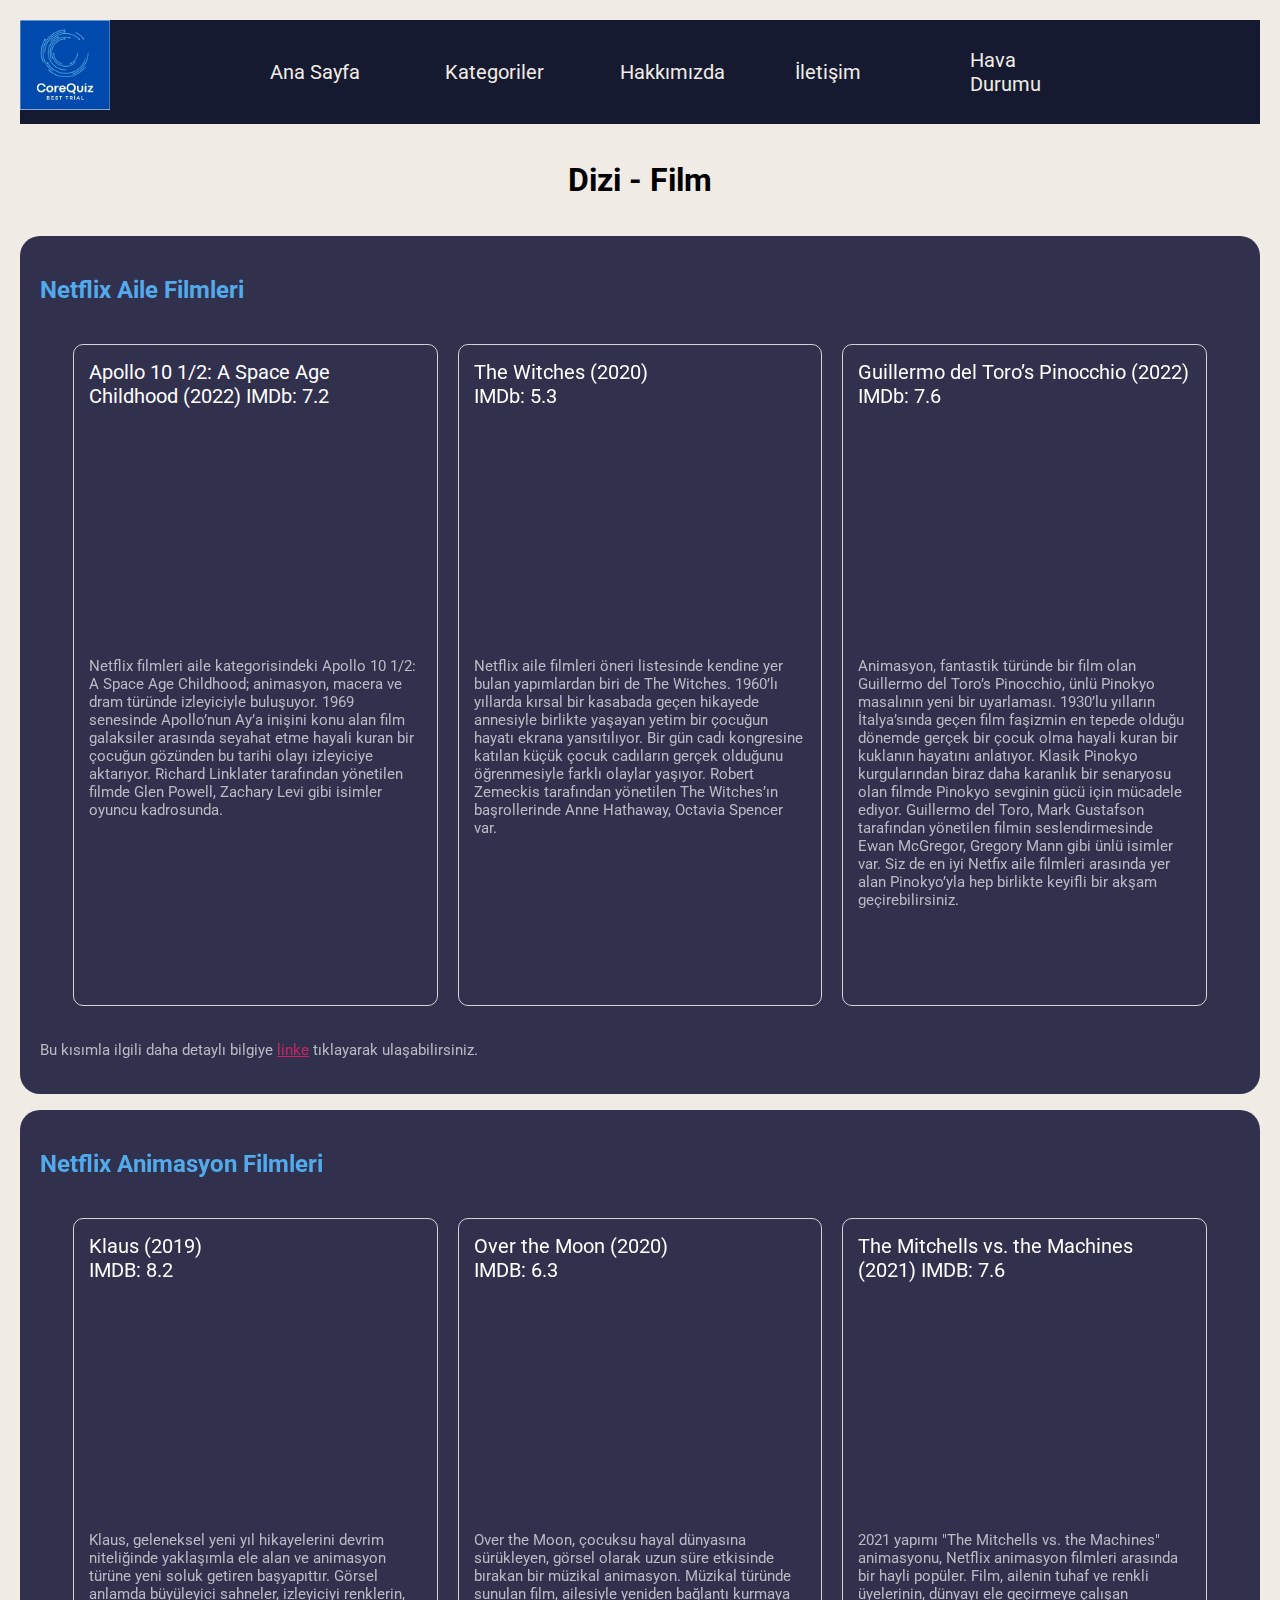
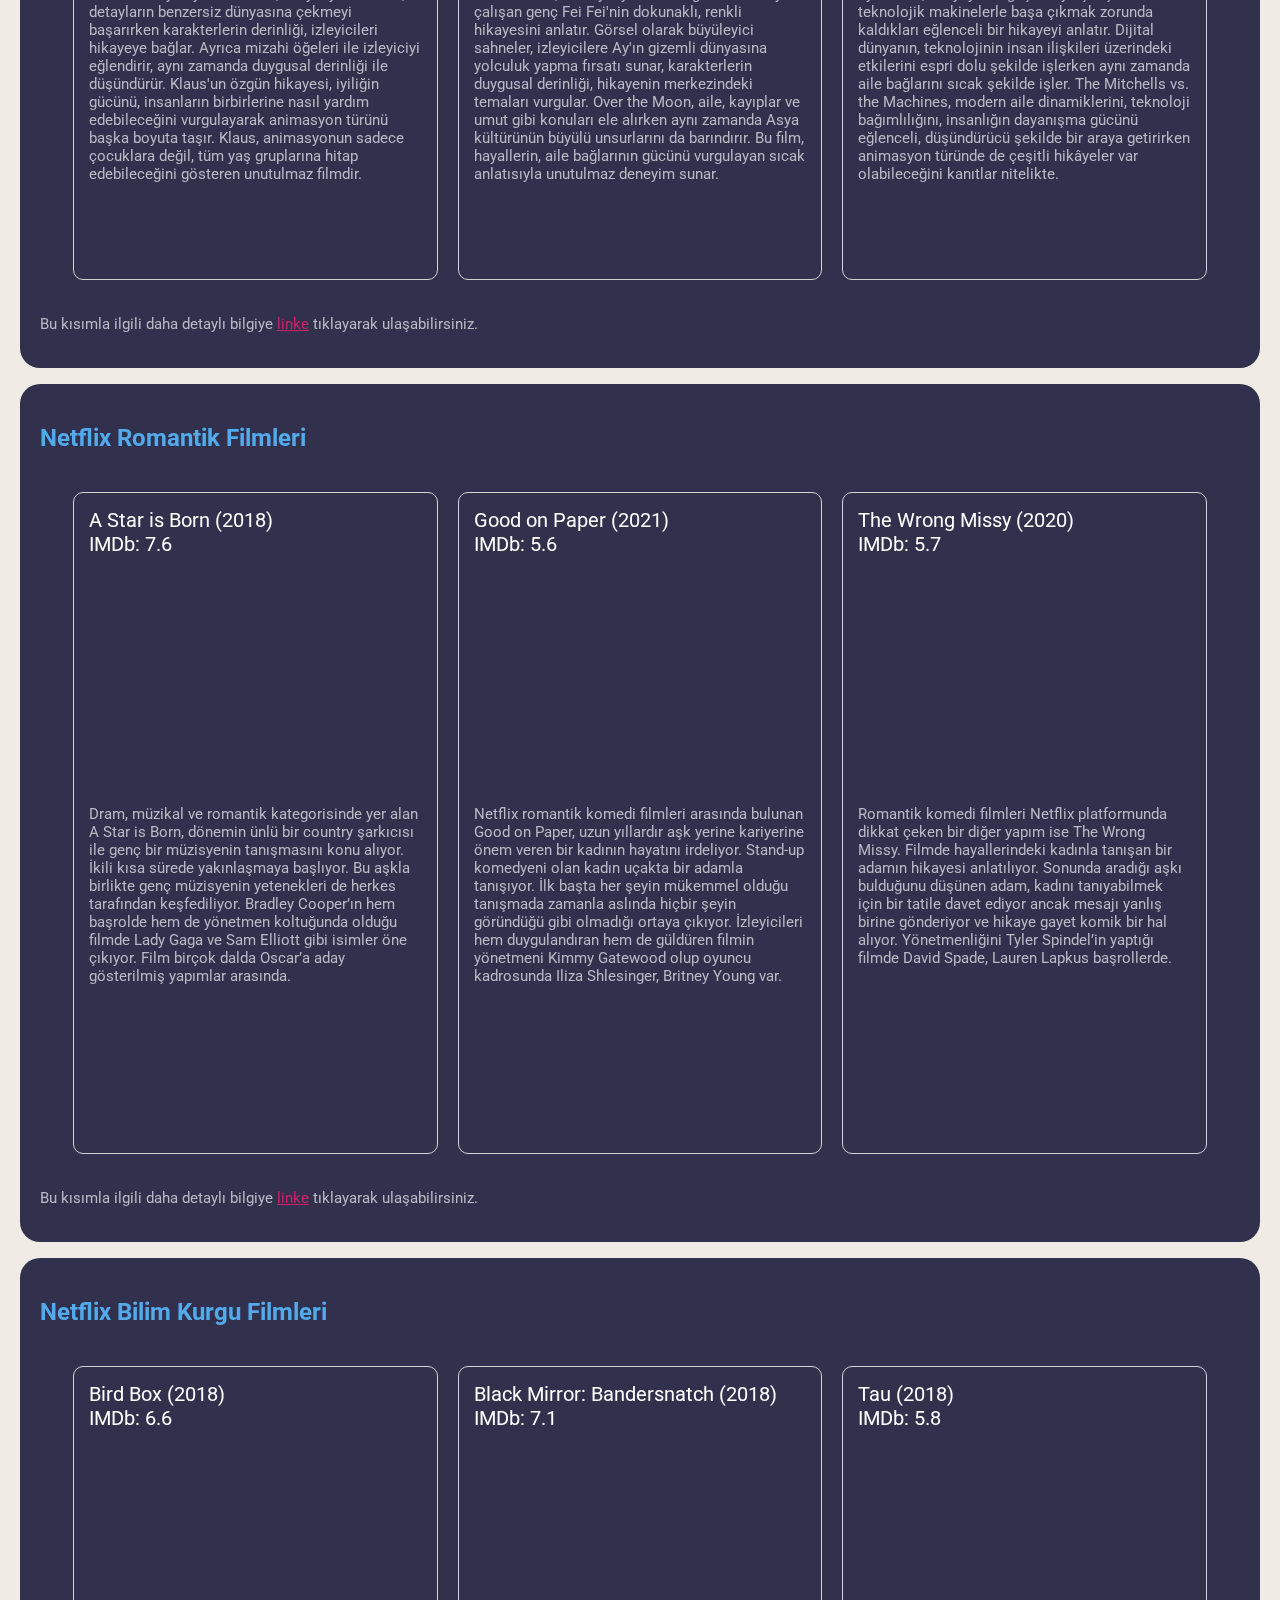
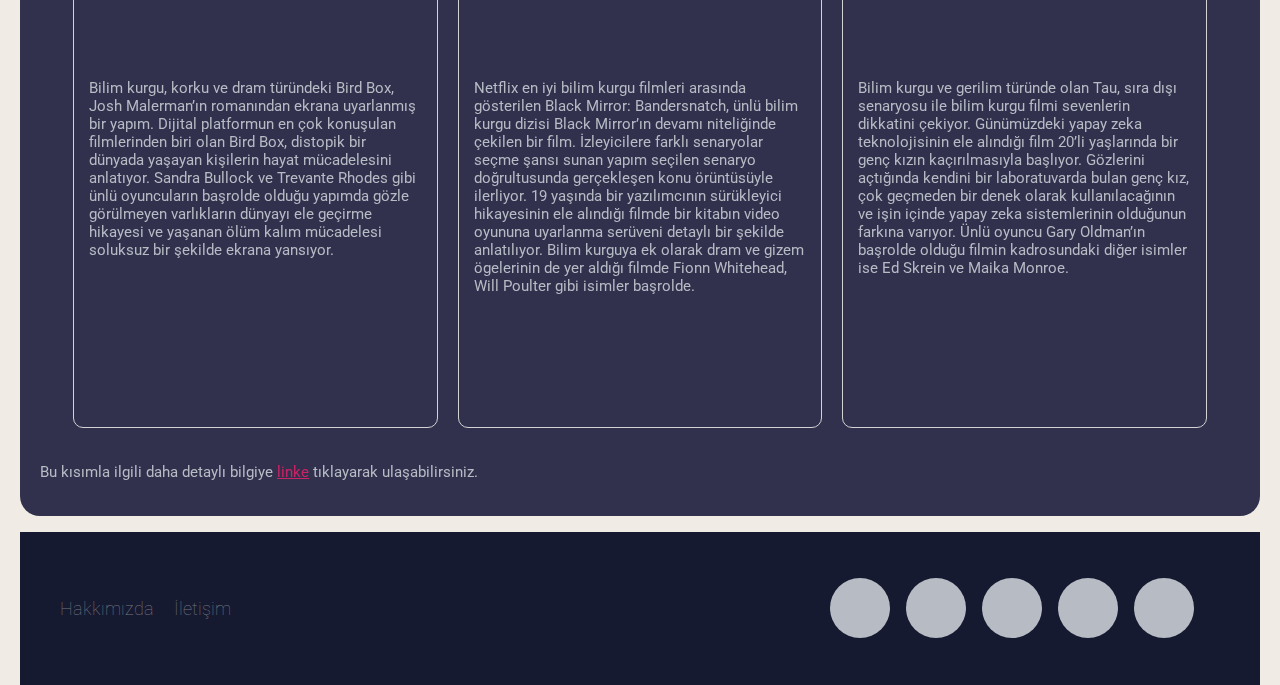
<file: diziFilm.html>
<!DOCTYPE html>
<html lang="en">
  <head>
    <meta charset="UTF-8" />
    <meta http-equiv="X-UA-Compatible" content="IE=edge" />
    <meta name="viewport" content="width=device-width, initial-scale=1.0" />
    <title>Dizi - Film</title>
    <!-- Favicon -->
    <link rel="icon" href="./favicon-32x32.png" type="image/x-icon" />
    <!-- Css Linki -->
    <link rel="stylesheet" href="style.css" />
    <!-- Font Awesome Linki-->
    <link
      rel="stylesheet"
      href="https://cdnjs.cloudflare.com/ajax/libs/font-awesome/6.4.2/css/all.min.css"
      integrity="sha512-z3gLpd7yknf1YoNbCzqRKc4qyor8gaKU1qmn+CShxbuBusANI9QpRohGBreCFkKxLhei6S9CQXFEbbKuqLg0DA=="
      crossorigin="anonymous"
      referrerpolicy="no-referrer"
    />
  </head>
  <body>
    <div class="container">
      <div class="header">
        <a href="index.html">
          <img
            src="./images/logo.jpeg"
            alt="logo gorseli"
            width="90"
            height="90"
          />
        </a>
        <ul class="navbar">
          <li class="navbarItem"><a href="index.html">Ana Sayfa</a></li>

          <li class="navbarItem">
            Kategoriler
            <ul class="subNavbar">
              <li><a href="teknoloji.html">Teknoloji</a></li>
              <li><a href="diziFilm.html">Dizi-Film</a></li>
              <li><a href="internet.html">Internet</a></li>
            </ul>
          </li>
          <li class="navbarItem"><a href="hakkimizda.html">Hakkımızda</a></li>
          <li class="navbarItem"><a href="iletişim.html">İletişim</a></li>
          <li class="navbarItem"><a href="weather.html">Hava Durumu</a></li>
        </ul>
      </div>
      <h1 class="head">Dizi - Film</h1>
      <div class="mainCard">
        <h2 class="mainCardHeader">Netflix Aile Filmleri</h2>
        <div class="seriesCardContainer">
          <div class="seriesCard">
            <div class="seriesHeader">
              Apollo 10 1/2: A Space Age Childhood (2022) IMDb: 7.2
            </div>
            <iframe
              width="380"
              height="230"
              src="https://www.youtube.com/embed/Dzuz5s_Qk-A?si=5BKncYu6jPH90fUg"
              title="YouTube video player"
              frameborder="0"
              allow="accelerometer; autoplay; clipboard-write; encrypted-media; gyroscope; picture-in-picture; web-share"
              allowfullscreen
              class="seriesVideo"
              alt="Apollo 10 1/2: A Space Age Childhood Youtube  videosu"
            ></iframe>
            <p class="seriesDescription">
              Netflix filmleri aile kategorisindeki Apollo 10 1/2: A Space Age
              Childhood; animasyon, macera ve dram türünde izleyiciyle
              buluşuyor. 1969 senesinde Apollo’nun Ay’a inişini konu alan film
              galaksiler arasında seyahat etme hayali kuran bir çocuğun gözünden
              bu tarihi olayı izleyiciye aktarıyor. Richard Linklater tarafından
              yönetilen filmde Glen Powell, Zachary Levi gibi isimler oyuncu
              kadrosunda.
            </p>
          </div>
          <div class="seriesCard">
            <div class="seriesHeader">
              The Witches (2020) <br />
              IMDb: 5.3
            </div>
            <iframe
              width="380"
              height="230"
              src="https://www.youtube.com/embed/9nlhmJF5FNI?si=IJCh66f_PX_vw_0-"
              title="YouTube video player"
              frameborder="0"
              allow="accelerometer; autoplay; clipboard-write; encrypted-media; gyroscope; picture-in-picture; web-share"
              allowfullscreen
              class="seriesVideo"
              alt="The Witches youtube videosu"
            ></iframe>
            <p class="seriesDescription">
              Netflix aile filmleri öneri listesinde kendine yer bulan
              yapımlardan biri de The Witches. 1960’lı yıllarda kırsal bir
              kasabada geçen hikayede annesiyle birlikte yaşayan yetim bir
              çocuğun hayatı ekrana yansıtılıyor. Bir gün cadı kongresine
              katılan küçük çocuk cadıların gerçek olduğunu öğrenmesiyle farklı
              olaylar yaşıyor. Robert Zemeckis tarafından yönetilen The
              Witches’ın başrollerinde Anne Hathaway, Octavia Spencer var.
            </p>
          </div>
          <div class="seriesCard">
            <div class="seriesHeader">
              Guillermo del Toro’s Pinocchio (2022) IMDb: 7.6
            </div>
            <iframe
              width="380"
              height="230"
              src="https://www.youtube.com/embed/Od2NW1sfRdA?si=xJ3gfY1RAtvmLk8y"
              title="YouTube video player"
              frameborder="0"
              allow="accelerometer; autoplay; clipboard-write; encrypted-media; gyroscope; picture-in-picture; web-share"
              allowfullscreen
              class="seriesVideo"
              alt="Guillermo del Toro’s Pinocchio youtube videosu"
            ></iframe>
            <p class="seriesDescription">
              Animasyon, fantastik türünde bir film olan Guillermo del Toro’s
              Pinocchio, ünlü Pinokyo masalının yeni bir uyarlaması. 1930’lu
              yılların İtalya’sında geçen film faşizmin en tepede olduğu dönemde
              gerçek bir çocuk olma hayali kuran bir kuklanın hayatını
              anlatıyor. Klasik Pinokyo kurgularından biraz daha karanlık bir
              senaryosu olan filmde Pinokyo sevginin gücü için mücadele ediyor.
              Guillermo del Toro, Mark Gustafson tarafından yönetilen filmin
              seslendirmesinde Ewan McGregor, Gregory Mann gibi ünlü isimler
              var. Siz de en iyi Netfix aile filmleri arasında yer alan
              Pinokyo’yla hep birlikte keyifli bir akşam geçirebilirsiniz.
            </p>
          </div>
        </div>
        <p>
          Bu kısımla ilgili daha detaylı bilgiye
          <a
            class="link"
            href="https://www.milleni.com.tr/blog/dizi-film/netflix-aile-filmleri"
            alt="netflix aile filmleri"
            target="_blank"
            >linke</a
          >
          tıklayarak ulaşabilirsiniz.
        </p>
      </div>
      <div class="mainCard">
        <h2 class="mainCardHeader">Netflix Animasyon Filmleri</h2>
        <div class="seriesCardContainer">
          <div class="seriesCard">
            <div class="seriesHeader">
              Klaus (2019) <br />
              IMDB: 8.2
            </div>
            <iframe
              width="380"
              height="230"
              src="https://www.youtube.com/embed/taE3PwurhYM?si=Fg2ktIhMq0n_bD1J"
              title="YouTube video player"
              frameborder="0"
              allow="accelerometer; autoplay; clipboard-write; encrypted-media; gyroscope; picture-in-picture; web-share"
              allowfullscreen
              class="seriesVideo"
              alt="Klaus youtube video"
            ></iframe>
            <p class="seriesDescription">
              Klaus, geleneksel yeni yıl hikayelerini devrim niteliğinde
              yaklaşımla ele alan ve animasyon türüne yeni soluk getiren
              başyapıttır. Görsel anlamda büyüleyici sahneler, izleyiciyi
              renklerin, detayların benzersiz dünyasına çekmeyi başarırken
              karakterlerin derinliği, izleyicileri hikayeye bağlar. Ayrıca
              mizahi öğeleri ile izleyiciyi eğlendirir, aynı zamanda duygusal
              derinliği ile düşündürür. Klaus'un özgün hikayesi, iyiliğin
              gücünü, insanların birbirlerine nasıl yardım edebileceğini
              vurgulayarak animasyon türünü başka boyuta taşır. Klaus,
              animasyonun sadece çocuklara değil, tüm yaş gruplarına hitap
              edebileceğini gösteren unutulmaz filmdir.
            </p>
          </div>
          <div class="seriesCard">
            <div class="seriesHeader">
              Over the Moon (2020) <br />
              IMDB: 6.3
            </div>
            <iframe
              width="380"
              height="230"
              src="https://www.youtube.com/embed/26DIABx44Tw?si=szNf1zXE2vSNYrkq"
              title="YouTube video player"
              frameborder="0"
              allow="accelerometer; autoplay; clipboard-write; encrypted-media; gyroscope; picture-in-picture; web-share"
              allowfullscreen
              class="seriesVideo"
              alt=" Over the Moon youtube  video"
            ></iframe>
            <p class="seriesDescription">
              Over the Moon, çocuksu hayal dünyasına sürükleyen, görsel olarak
              uzun süre etkisinde bırakan bir müzikal animasyon. Müzikal türünde
              sunulan film, ailesiyle yeniden bağlantı kurmaya çalışan genç Fei
              Fei'nin dokunaklı, renkli hikayesini anlatır. Görsel olarak
              büyüleyici sahneler, izleyicilere Ay'ın gizemli dünyasına yolculuk
              yapma fırsatı sunar, karakterlerin duygusal derinliği, hikayenin
              merkezindeki temaları vurgular. Over the Moon, aile, kayıplar ve
              umut gibi konuları ele alırken aynı zamanda Asya kültürünün büyülü
              unsurlarını da barındırır. Bu film, hayallerin, aile bağlarının
              gücünü vurgulayan sıcak anlatısıyla unutulmaz deneyim sunar.
            </p>
          </div>
          <div class="seriesCard">
            <div class="seriesHeader">
              The Mitchells vs. the Machines (2021) IMDB: 7.6
            </div>
            <iframe
              width="380"
              height="230"
              src="https://www.youtube.com/embed/_ak5dFt8Ar0?si=P73dstBwG6YiXWhb"
              title="YouTube video player"
              frameborder="0"
              allow="accelerometer; autoplay; clipboard-write; encrypted-media; gyroscope; picture-in-picture; web-share"
              allowfullscreen
              class="seriesVideo"
              alt="The Mitchells vs. the Machines youtube video"
            ></iframe>
            <p class="seriesDescription">
              2021 yapımı "The Mitchells vs. the Machines" animasyonu, Netflix
              animasyon filmleri arasında bir hayli popüler. Film, ailenin tuhaf
              ve renkli üyelerinin, dünyayı ele geçirmeye çalışan teknolojik
              makinelerle başa çıkmak zorunda kaldıkları eğlenceli bir hikayeyi
              anlatır. Dijital dünyanın, teknolojinin insan ilişkileri
              üzerindeki etkilerini espri dolu şekilde işlerken aynı zamanda
              aile bağlarını sıcak şekilde işler. The Mitchells vs. the
              Machines, modern aile dinamiklerini, teknoloji bağımlılığını,
              insanlığın dayanışma gücünü eğlenceli, düşündürücü şekilde bir
              araya getirirken animasyon türünde de çeşitli hikâyeler var
              olabileceğini kanıtlar nitelikte.
            </p>
          </div>
        </div>
        <p>
          Bu kısımla ilgili daha detaylı bilgiye
          <a
            class="link"
            href="https://www.milleni.com.tr/blog/dizi-film/netflix-animasyon-filmleri"
            alt="netflix animasyon filmleri"
            target="_blank"
            >linke</a
          >
          tıklayarak ulaşabilirsiniz.
        </p>
      </div>
      <div class="mainCard">
        <h2 class="mainCardHeader">Netflix Romantik Filmleri</h2>
        <div class="seriesCardContainer">
          <div class="seriesCard">
            <div class="seriesHeader">
              A Star is Born (2018) <br />
              IMDb: 7.6
            </div>
            <iframe
              width="380"
              height="230"
              src="https://www.youtube.com/embed/cAht08yu5fM?si=dnXuJAX_1DSgLxg6"
              title="YouTube video player"
              frameborder="0"
              allow="accelerometer; autoplay; clipboard-write; encrypted-media; gyroscope; picture-in-picture; web-share"
              allowfullscreen
              class="seriesVideo"
              alt="A Star is Born youtube video"
            ></iframe>
            <p class="seriesDescription">
              Dram, müzikal ve romantik kategorisinde yer alan A Star is Born,
              dönemin ünlü bir country şarkıcısı ile genç bir müzisyenin
              tanışmasını konu alıyor. İkili kısa sürede yakınlaşmaya başlıyor.
              Bu aşkla birlikte genç müzisyenin yetenekleri de herkes tarafından
              keşfediliyor. Bradley Cooper’ın hem başrolde hem de yönetmen
              koltuğunda olduğu filmde Lady Gaga ve Sam Elliott gibi isimler öne
              çıkıyor. Film birçok dalda Oscar’a aday gösterilmiş yapımlar
              arasında.
            </p>
          </div>
          <div class="seriesCard">
            <div class="seriesHeader">
              Good on Paper (2021) <br />
              IMDb: 5.6
            </div>
            <iframe
              width="380"
              height="230"
              src="https://www.youtube.com/embed/z_-_hIuE1YA?si=0Z03plbD4LchCTOe"
              title="YouTube video player"
              frameborder="0"
              allow="accelerometer; autoplay; clipboard-write; encrypted-media; gyroscope; picture-in-picture; web-share"
              allowfullscreen
              class="seriesVideo"
              alt="Good on Paper youtube video"
            ></iframe>
            <p class="seriesDescription">
              Netflix romantik komedi filmleri arasında bulunan Good on Paper,
              uzun yıllardır aşk yerine kariyerine önem veren bir kadının
              hayatını irdeliyor. Stand-up komedyeni olan kadın uçakta bir
              adamla tanışıyor. İlk başta her şeyin mükemmel olduğu tanışmada
              zamanla aslında hiçbir şeyin göründüğü gibi olmadığı ortaya
              çıkıyor. İzleyicileri hem duygulandıran hem de güldüren filmin
              yönetmeni Kimmy Gatewood olup oyuncu kadrosunda Iliza Shlesinger,
              Britney Young var.
            </p>
          </div>
          <div class="seriesCard">
            <div class="seriesHeader">
              The Wrong Missy (2020) <br />
              IMDb: 5.7
            </div>
            <iframe
              width="380"
              height="230"
              src="https://www.youtube.com/embed/2Cwaneq2w-4?si=eR93w4OG-jj7yK2h"
              title="YouTube video player"
              frameborder="0"
              allow="accelerometer; autoplay; clipboard-write; encrypted-media; gyroscope; picture-in-picture; web-share"
              allowfullscreen
              class="seriesVideo"
              alt="The Wrong Missy youtube video"
            ></iframe>
            <p class="seriesDescription">
              Romantik komedi filmleri Netflix platformunda dikkat çeken bir
              diğer yapım ise The Wrong Missy. Filmde hayallerindeki kadınla
              tanışan bir adamın hikayesi anlatılıyor. Sonunda aradığı aşkı
              bulduğunu düşünen adam, kadını tanıyabilmek için bir tatile davet
              ediyor ancak mesajı yanlış birine gönderiyor ve hikaye gayet komik
              bir hal alıyor. Yönetmenliğini Tyler Spindel’in yaptığı filmde
              David Spade, Lauren Lapkus başrollerde.
            </p>
          </div>
        </div>
        <p>
          Bu kısımla ilgili daha detaylı bilgiye
          <a
            class="link"
            href="https://www.milleni.com.tr/blog/dizi-film/netflix-ask-filmleri"
            alt="netflix romantik filmler"
            target="_blank"
            >linke</a
          >
          tıklayarak ulaşabilirsiniz.
        </p>
      </div>
      <div class="mainCard">
        <h2 class="mainCardHeader">Netflix Bilim Kurgu Filmleri</h2>
        <div class="seriesCardContainer">
          <div class="seriesCard">
            <div class="seriesHeader">
              Bird Box (2018) <br />
              IMDb: 6.6
            </div>
            <iframe
              width="380"
              height="230"
              src="https://www.youtube.com/embed/o2AsIXSh2xo?si=ZAG5La0D41OCGVPl"
              title="YouTube video player"
              frameborder="0"
              allow="accelerometer; autoplay; clipboard-write; encrypted-media; gyroscope; picture-in-picture; web-share"
              allowfullscreen
              class="seriesVideo"
              alt="Bird Box youtube video"
            ></iframe>
            <p class="seriesDescription">
              Bilim kurgu, korku ve dram türündeki Bird Box, Josh Malerman’ın
              romanından ekrana uyarlanmış bir yapım. Dijital platformun en çok
              konuşulan filmlerinden biri olan Bird Box, distopik bir dünyada
              yaşayan kişilerin hayat mücadelesini anlatıyor. Sandra Bullock ve
              Trevante Rhodes gibi ünlü oyuncuların başrolde olduğu yapımda
              gözle görülmeyen varlıkların dünyayı ele geçirme hikayesi ve
              yaşanan ölüm kalım mücadelesi soluksuz bir şekilde ekrana
              yansıyor.
            </p>
          </div>
          <div class="seriesCard">
            <div class="seriesHeader">
              Black Mirror: Bandersnatch (2018) <br />
              IMDb: 7.1
            </div>
            <iframe
              width="380"
              height="230"
              src="https://www.youtube.com/embed/7wnRi3Sclm8?si=a-cpAsAiB0WXBJSj"
              title="YouTube video player"
              frameborder="0"
              allow="accelerometer; autoplay; clipboard-write; encrypted-media; gyroscope; picture-in-picture; web-share"
              allowfullscreen
              class="seriesVideo"
              alt="Black Mirror: Bandersnatch youtube video"
            ></iframe>
            <p class="seriesDescription">
              Netflix en iyi bilim kurgu filmleri arasında gösterilen Black
              Mirror: Bandersnatch, ünlü bilim kurgu dizisi Black Mirror’ın
              devamı niteliğinde çekilen bir film. İzleyicilere farklı
              senaryolar seçme şansı sunan yapım seçilen senaryo doğrultusunda
              gerçekleşen konu örüntüsüyle ilerliyor. 19 yaşında bir
              yazılımcının sürükleyici hikayesinin ele alındığı filmde bir
              kitabın video oyununa uyarlanma serüveni detaylı bir şekilde
              anlatılıyor. Bilim kurguya ek olarak dram ve gizem ögelerinin de
              yer aldığı filmde Fionn Whitehead, Will Poulter gibi isimler
              başrolde.
            </p>
          </div>
          <div class="seriesCard">
            <div class="seriesHeader">
              Tau (2018) <br />
              IMDb: 5.8
            </div>
            <iframe
              width="380"
              height="230"
              src="https://www.youtube.com/embed/h9nrBkQ2YBo?si=M4tld2KxN9TCD8rH"
              title="YouTube video player"
              frameborder="0"
              allow="accelerometer; autoplay; clipboard-write; encrypted-media; gyroscope; picture-in-picture; web-share"
              allowfullscreen
              class="seriesVideo"
              alt="Tau youtube video"
            ></iframe>
            <p class="seriesDescription">
              Bilim kurgu ve gerilim türünde olan Tau, sıra dışı senaryosu ile
              bilim kurgu filmi sevenlerin dikkatini çekiyor. Günümüzdeki yapay
              zeka teknolojisinin ele alındığı film 20’li yaşlarında bir genç
              kızın kaçırılmasıyla başlıyor. Gözlerini açtığında kendini bir
              laboratuvarda bulan genç kız, çok geçmeden bir denek olarak
              kullanılacağının ve işin içinde yapay zeka sistemlerinin olduğunun
              farkına varıyor. Ünlü oyuncu Gary Oldman’ın başrolde olduğu filmin
              kadrosundaki diğer isimler ise Ed Skrein ve Maika Monroe.
            </p>
          </div>
        </div>
        <p>
          Bu kısımla ilgili daha detaylı bilgiye
          <a
            class="link"
            href="https://www.milleni.com.tr/blog/dizi-film/netflix-bilim-kurgu-filmleri"
            alt="netflix bilim kurgu filmleri"
            target="_blank"
            >linke</a
          >
          tıklayarak ulaşabilirsiniz.
        </p>
      </div>
      <div class="footer">
        <ul class="footerList">
          <li class="footerItem"><a href="hakkimizda.html">Hakkımızda</a></li>
          <li class="footerItem"><a href="iletişim.html">İletişim</a></li>
        </ul>
        <div class="socialMedia">
          <div class="facebook">
            <a href="https://www.facebook.com" target="_blank">
              <i class="fab fa-facebook" alt="facebook logosu"></i>
            </a>
          </div>
          <div class="twitter">
            <a href="https://twitter.com" target="_blank">
              <i class="fab fa-twitter" alt="twitter logosu"></i>
            </a>
          </div>
          <div class="google">
            <a href="https://www.google.com/" target="_blank">
              <i class="fab fa-google" alt="google logosu"></i>
            </a>
          </div>
          <div class="instagram">
            <a href="https://www.instagram.com/" target="_blank">
              <i class="fab fa-instagram" alt="instagram logosu"></i>
            </a>
          </div>
          <div class="youtube">
            <a href="https://www.youtube.com/" target="_blank">
              <i class="fab fa-youtube" alt="youtube logosu"></i>
            </a>
          </div>
        </div>
      </div>
    </div>
  </body>
</html>
</file>
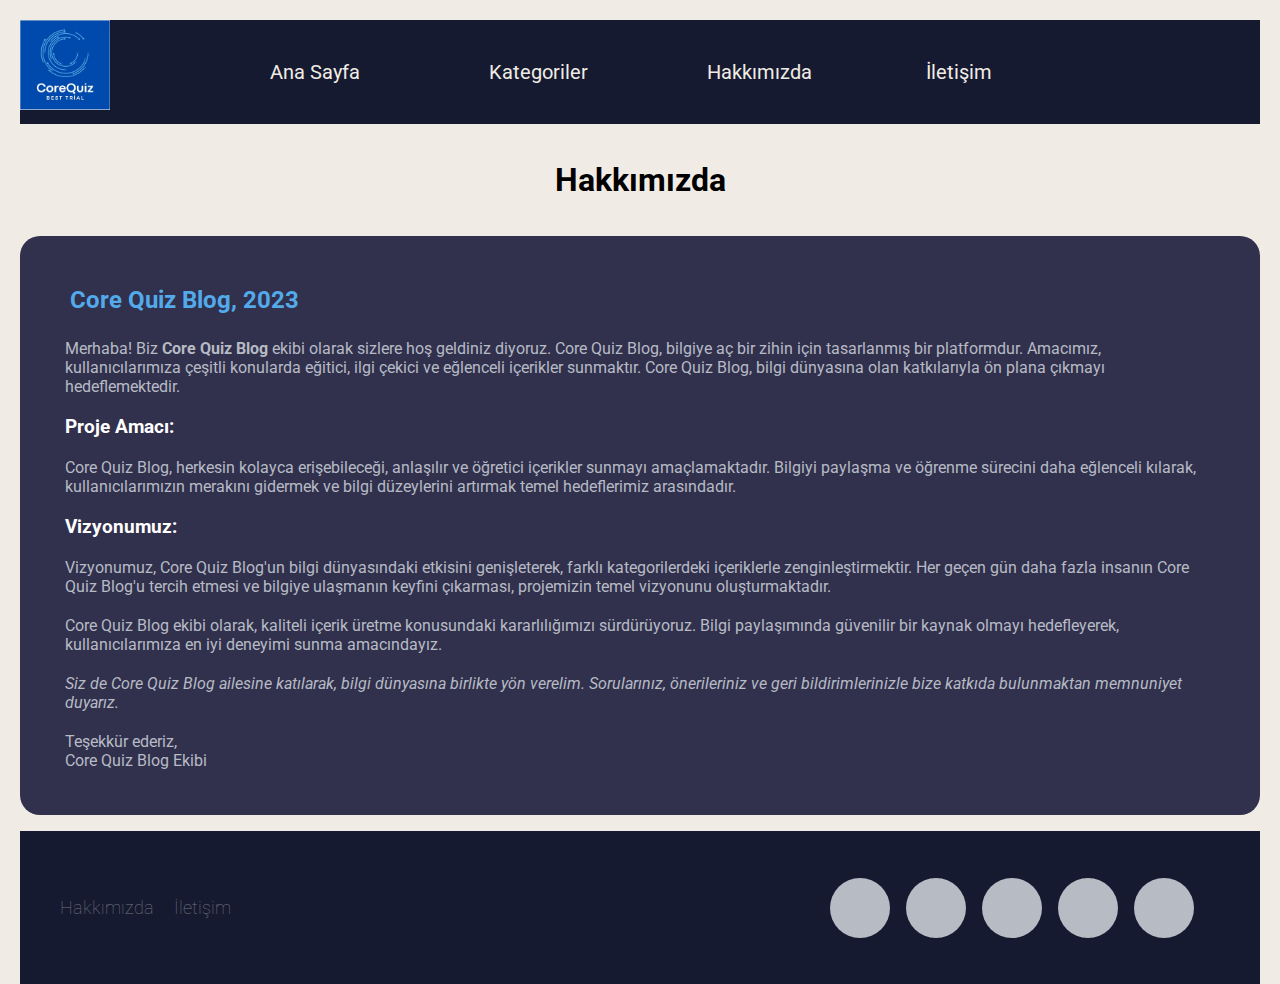
<file: hakkimizda.html>
<!DOCTYPE html>
<html lang="en">
  <head>
    <meta charset="UTF-8" />
    <meta http-equiv="X-UA-Compatible" content="IE=edge" />
    <meta name="viewport" content="width=device-width, initial-scale=1.0" />
    <title>Hakkımızda</title>
    <!-- Css Linki -->
    <link rel="stylesheet" href="style.css" />
    <!-- Font Awesome Linki-->
    <link
      rel="stylesheet"
      href="https://cdnjs.cloudflare.com/ajax/libs/font-awesome/6.4.2/css/all.min.css"
      integrity="sha512-z3gLpd7yknf1YoNbCzqRKc4qyor8gaKU1qmn+CShxbuBusANI9QpRohGBreCFkKxLhei6S9CQXFEbbKuqLg0DA=="
      crossorigin="anonymous"
      referrerpolicy="no-referrer"
    />
  </head>
  <body>
    <div class="container aboutContainer">
      <div class="header">
        <a href="index.html">
          <img
            src="./images/logo.jpeg"
            alt="logo gorseli"
            width="90"
            height="90"
          />
        </a>
        <ul class="navbar">
          <li class="navbarItem"><a href="index.html">Ana Sayfa</a></li>

          <li class="navbarItem">
            Kategoriler
            <ul class="subNavbar">
              <li><a href="teknoloji.html">Teknoloji</a></li>
              <li><a href="diziFilm.html">Dizi-Film</a></li>
              <li><a href="internet.html">Internet</a></li>
            </ul>
          </li>
          <li class="navbarItem"><a href="hakkimizda.html">Hakkımızda</a></li>
          <li class="navbarItem"><a href="iletişim.html">İletişim</a></li>
        </ul>
      </div>
      <h1 class="head">Hakkımızda</h1>
      <div class="mainCard">
        <h2 class="mainCardHeader">Core Quiz Blog, 2023</h2>
        <p>
          Merhaba! Biz <b>Core Quiz Blog</b> ekibi olarak sizlere hoş geldiniz
          diyoruz. Core Quiz Blog, bilgiye aç bir zihin için tasarlanmış bir
          platformdur. Amacımız, kullanıcılarımıza çeşitli konularda eğitici,
          ilgi çekici ve eğlenceli içerikler sunmaktır. Core Quiz Blog, bilgi
          dünyasına olan katkılarıyla ön plana çıkmayı hedeflemektedir.
        </p>
        <h3>Proje Amacı:</h3>
        <p>
          Core Quiz Blog, herkesin kolayca erişebileceği, anlaşılır ve öğretici
          içerikler sunmayı amaçlamaktadır. Bilgiyi paylaşma ve öğrenme sürecini
          daha eğlenceli kılarak, kullanıcılarımızın merakını gidermek ve bilgi
          düzeylerini artırmak temel hedeflerimiz arasındadır.
        </p>
        <h3>Vizyonumuz:</h3>
        <p>
          Vizyonumuz, Core Quiz Blog'un bilgi dünyasındaki etkisini
          genişleterek, farklı kategorilerdeki içeriklerle zenginleştirmektir.
          Her geçen gün daha fazla insanın Core Quiz Blog'u tercih etmesi ve
          bilgiye ulaşmanın keyfini çıkarması, projemizin temel vizyonunu
          oluşturmaktadır.
        </p>
        <p>
          Core Quiz Blog ekibi olarak, kaliteli içerik üretme konusundaki
          kararlılığımızı sürdürüyoruz. Bilgi paylaşımında güvenilir bir kaynak
          olmayı hedefleyerek, kullanıcılarımıza en iyi deneyimi sunma
          amacındayız.
        </p>
        <i
          >Siz de Core Quiz Blog ailesine katılarak, bilgi dünyasına birlikte
          yön verelim. Sorularınız, önerileriniz ve geri bildirimlerinizle bize
          katkıda bulunmaktan memnuniyet duyarız.</i
        >
        <p>
          Teşekkür ederiz, <br />
          Core Quiz Blog Ekibi
        </p>
      </div>
      <div class="footer">
        <ul class="footerList">
          <li class="footerItem"><a href="hakkimizda.html">Hakkımızda</a></li>
          <li class="footerItem"><a href="iletişim.html">İletişim</a></li>
        </ul>
        <div class="socialMedia">
          <div class="facebook">
            <a href="https://www.facebook.com" target="_blank">
              <i class="fab fa-facebook" alt="facebook logosu"></i>
            </a>
          </div>
          <div class="twitter">
            <a href="https://twitter.com" target="_blank">
              <i class="fab fa-twitter" alt="twitter logosu"></i>
            </a>
          </div>
          <div class="google">
            <a href="https://www.google.com/" target="_blank">
              <i class="fab fa-google" alt="google logosu"></i>
            </a>
          </div>
          <div class="instagram">
            <a href="https://www.instagram.com/" target="_blank">
              <i class="fab fa-instagram" alt="instagram logosu"></i>
            </a>
          </div>
          <div class="youtube">
            <a href="https://www.youtube.com/" target="_blank">
              <i class="fab fa-youtube" alt="youtube logosu"></i>
            </a>
          </div>
        </div>
      </div>
    </div>
  </body>
</html>
</file>
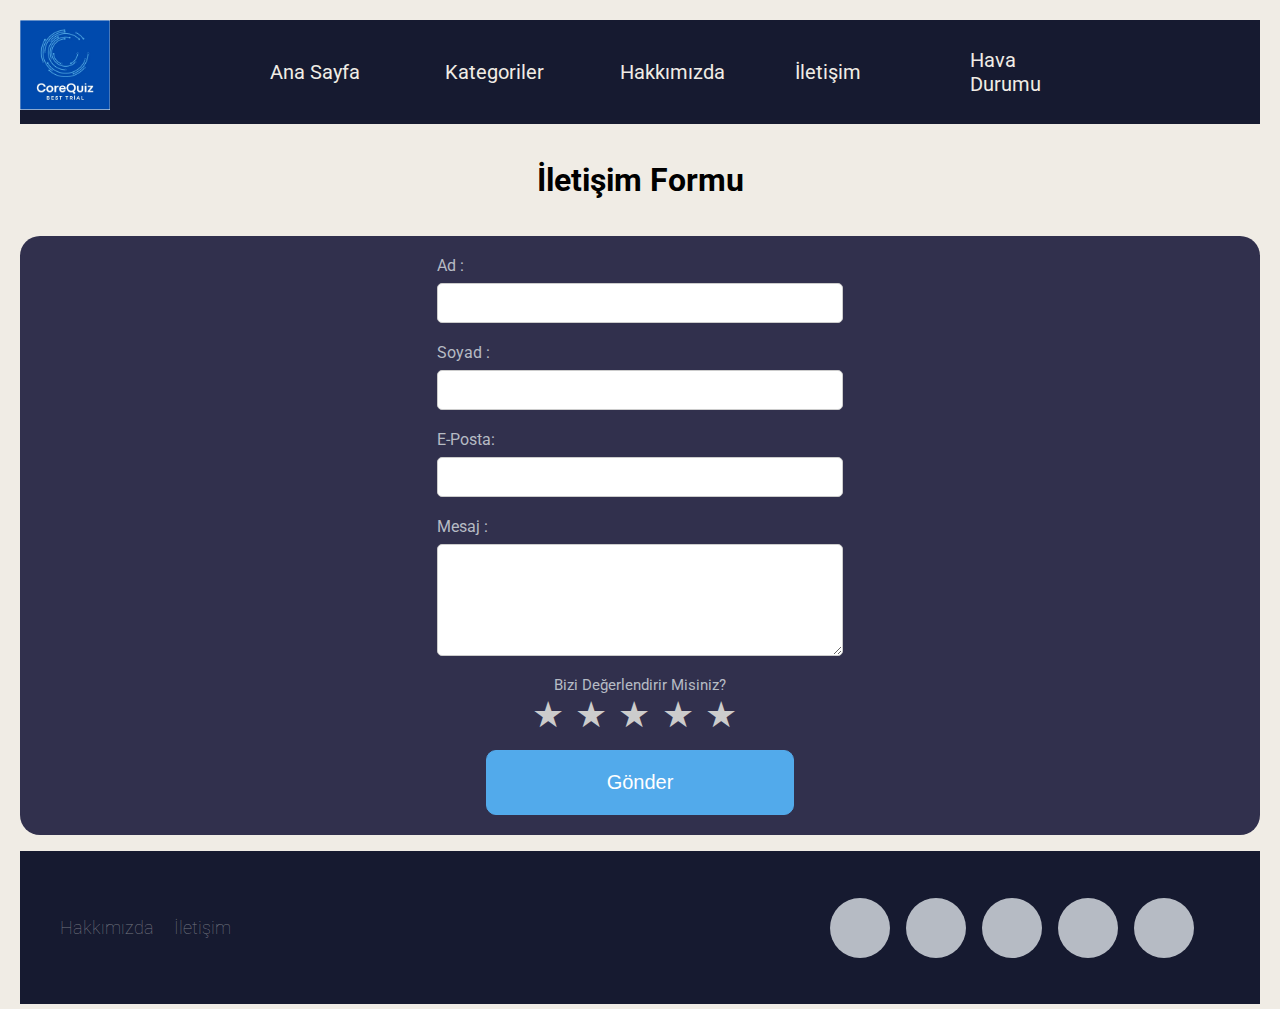
<file: iletişim.html>
<!DOCTYPE html>
<html lang="en">
  <head>
    <meta charset="UTF-8" />
    <meta http-equiv="X-UA-Compatible" content="IE=edge" />
    <meta name="viewport" content="width=device-width, initial-scale=1.0" />
    <title>Hakkımızda</title>
    <!-- Css Linki -->
    <link rel="stylesheet" href="style.css" />
    <!-- Font Awesome Linki-->
    <link
      rel="stylesheet"
      href="https://cdnjs.cloudflare.com/ajax/libs/font-awesome/6.4.2/css/all.min.css"
      integrity="sha512-z3gLpd7yknf1YoNbCzqRKc4qyor8gaKU1qmn+CShxbuBusANI9QpRohGBreCFkKxLhei6S9CQXFEbbKuqLg0DA=="
      crossorigin="anonymous"
      referrerpolicy="no-referrer"
    />
  </head>
  <body>
    <div class="container">
      <div class="header">
        <a href="index.html">
          <img
            src="./images/logo.jpeg"
            alt="logo gorseli"
            width="90"
            height="90"
          />
        </a>
        <ul class="navbar">
          <li class="navbarItem"><a href="index.html">Ana Sayfa</a></li>

          <li class="navbarItem">
            Kategoriler
            <ul class="subNavbar">
              <li><a href="teknoloji.html">Teknoloji</a></li>
              <li><a href="diziFilm.html">Dizi-Film</a></li>
              <li><a href="internet.html">Internet</a></li>
            </ul>
          </li>
          <li class="navbarItem"><a href="hakkimizda.html">Hakkımızda</a></li>
          <li class="navbarItem"><a href="iletişim.html">İletişim</a></li>
          <li class="navbarItem"><a href="weather.html">Hava Durumu</a></li>
        </ul>
      </div>
      <h1 class="head">İletişim Formu</h1>
      <div class="mainCard contactContainer">
        <form action="" class="formContainer">
          <div class="formElement">
            <label for="name" class="formElementLabel">Ad :</label>
            <input type="text" id="name" name="name" class="formElementInput" />
          </div>
          <div class="formElement">
            <label for="surname" class="formElementLabel">Soyad :</label>
            <input
              type="text"
              id="surname"
              name="surname"
              class="formElementInput"
            />
          </div>
          <div class="formElement">
            <label for="email" class="formElementLabel">E-Posta:</label>
            <input
              type="text"
              id="email"
              name="email"
              class="formElementInput"
            />
          </div>
          <div class="formElement">
            <label for="message" class="formElementLabel">Mesaj :</label>
            <textarea id="message" rows="5" class="formElementArea"></textarea>
          </div>
          <div class="rating">
            <p>Bizi Değerlendirir Misiniz?</p>
            <div class="rate">
              <input type="radio" id="star5" name="rate" value="5" />
              <label for="star5" title="text"></label>
              <input type="radio" id="star4" name="rate" value="4" />
              <label for="star4" title="text"></label>
              <input type="radio" id="star3" name="rate" value="3" />
              <label for="star3" title="text"></label>
              <input type="radio" id="star2" name="rate" value="2" />
              <label for="star2" title="text"></label>
              <input type="radio" id="star1" name="rate" value="1" />
              <label for="star1" title="text"></label>
            </div>
          </div>

          <button class="submitButton">Gönder</button>
        </form>
      </div>
      <div class="footer">
        <ul class="footerList">
          <li class="footerItem"><a href="hakkimizda.html">Hakkımızda</a></li>
          <li class="footerItem"><a href="iletişim.html">İletişim</a></li>
        </ul>
        <div class="socialMedia">
          <div class="facebook">
            <a href="https://www.facebook.com" target="_blank">
              <i class="fab fa-facebook" alt="facebook logosu"></i>
            </a>
          </div>
          <div class="twitter">
            <a href="https://twitter.com" target="_blank">
              <i class="fab fa-twitter" alt="twitter logosu"></i>
            </a>
          </div>
          <div class="google">
            <a href="https://www.google.com/" target="_blank">
              <i class="fab fa-google" alt="google logosu"></i>
            </a>
          </div>
          <div class="instagram">
            <a href="https://www.instagram.com/" target="_blank">
              <i class="fab fa-instagram" alt="instagram logosu"></i>
            </a>
          </div>
          <div class="youtube">
            <a href="https://www.youtube.com/" target="_blank">
              <i class="fab fa-youtube" alt="youtube logosu"></i>
            </a>
          </div>
        </div>
      </div>
    </div>
  </body>
</html>
</file>
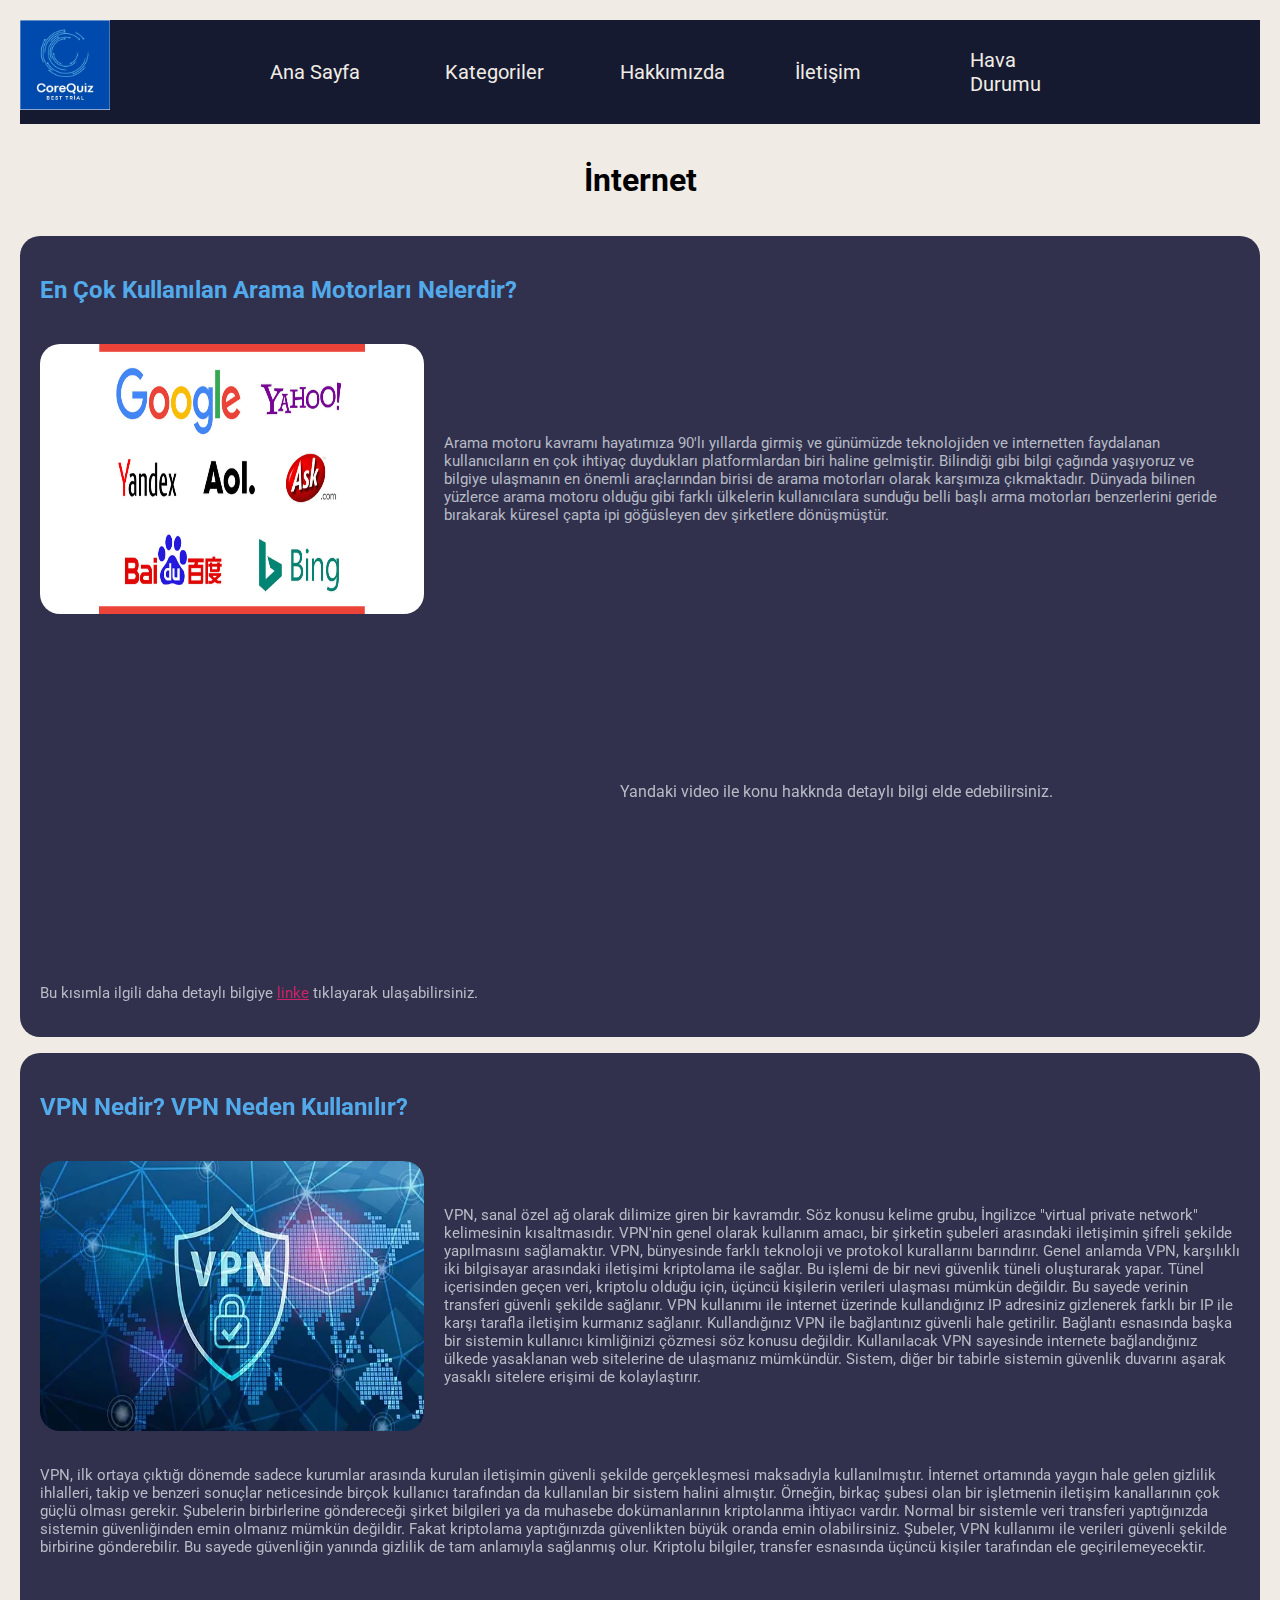
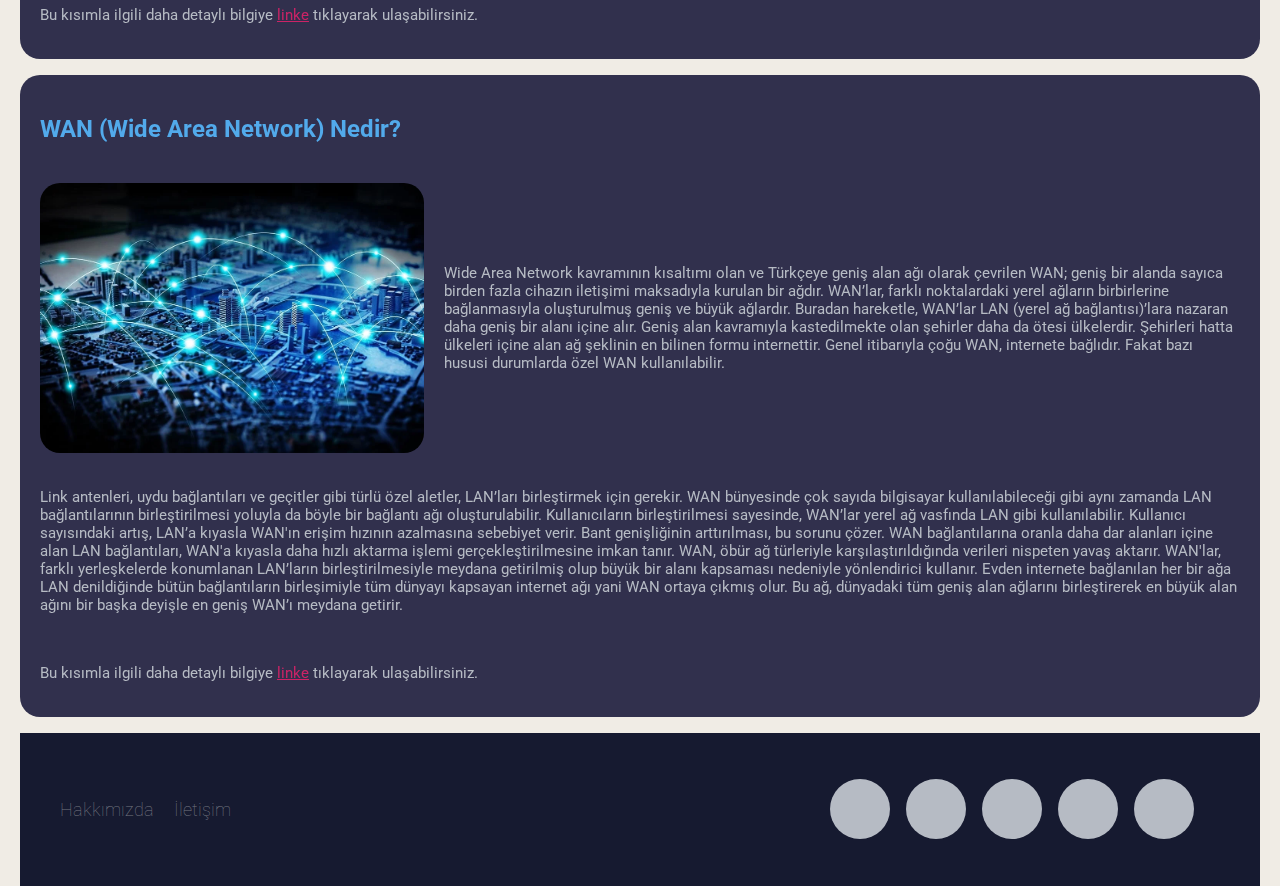
<file: internet.html>
<!DOCTYPE html>
<html lang="en">
  <head>
    <meta charset="UTF-8" />
    <meta http-equiv="X-UA-Compatible" content="IE=edge" />
    <meta name="viewport" content="width=device-width, initial-scale=1.0" />
    <title>İnternet</title>
    <!-- Favicon -->
    <link rel="icon" href="./favicon-32x32.png" type="image/x-icon" />
    <!-- Css Linki -->
    <link rel="stylesheet" href="style.css" />
    <!-- Font Awesome Linki-->
    <link
      rel="stylesheet"
      href="https://cdnjs.cloudflare.com/ajax/libs/font-awesome/6.4.2/css/all.min.css"
      integrity="sha512-z3gLpd7yknf1YoNbCzqRKc4qyor8gaKU1qmn+CShxbuBusANI9QpRohGBreCFkKxLhei6S9CQXFEbbKuqLg0DA=="
      crossorigin="anonymous"
      referrerpolicy="no-referrer"
    />
  </head>
  <body>
    <div class="container">
      <div class="header">
        <a href="index.html">
          <img
            src="./images/logo.jpeg"
            alt="coreQuiz logo gorseli"
            width="90"
            height="90"
          />
        </a>
        <ul class="navbar">
          <li class="navbarItem"><a href="index.html">Ana Sayfa</a></li>

          <li class="navbarItem">
            Kategoriler
            <ul class="subNavbar">
              <li><a href="teknoloji.html">Teknoloji</a></li>
              <li><a href="diziFilm.html">Dizi-Film</a></li>
              <li><a href="internet.html">Internet</a></li>
            </ul>
          </li>
          <li class="navbarItem"><a href="hakkimizda.html">Hakkımızda</a></li>
          <li class="navbarItem"><a href="iletişim.html">İletişim</a></li>
          <li class="navbarItem"><a href="weather.html">Hava Durumu</a></li>
        </ul>
      </div>
      <h1 class="head">İnternet</h1>
      <div class="mainCard">
        <h2 class="mainCardHeader">
          En Çok Kullanılan Arama Motorları Nelerdir?
        </h2>
        <div class="mainCardRight">
          <img
            src="./images/aramaMotoru.jpeg"
            alt="arama motoru resmi"
            class="mainCardImage"
          />
          <p>
            Arama motoru kavramı hayatımıza 90'lı yıllarda girmiş ve günümüzde
            teknolojiden ve internetten faydalanan kullanıcıların en çok ihtiyaç
            duydukları platformlardan biri haline gelmiştir. Bilindiği gibi
            bilgi çağında yaşıyoruz ve bilgiye ulaşmanın en önemli araçlarından
            birisi de arama motorları olarak karşımıza çıkmaktadır. Dünyada
            bilinen yüzlerce arama motoru olduğu gibi farklı ülkelerin
            kullanıcılara sunduğu belli başlı arma motorları benzerlerini geride
            bırakarak küresel çapta ipi göğüsleyen dev şirketlere dönüşmüştür.
          </p>
        </div>
        <div class="mainLowerSection">
          <iframe
            width="560"
            height="315"
            src="https://www.youtube.com/embed/Mog69jIDvic?si=PZ2j7CLtrWqgSgz7"
            title="YouTube video player"
            frameborder="0"
            allow="accelerometer; autoplay; clipboard-write; encrypted-media; gyroscope; picture-in-picture; web-share"
            allowfullscreen
            alt="en cok kullanilan arama motorlari ile ilgili youtube videosu"
          ></iframe>
          Yandaki video ile konu hakknda detaylı bilgi elde edebilirsiniz.
        </div>
        <p>
          Bu kısımla ilgili daha detaylı bilgiye
          <a
            class="link"
            href="https://ikas.com/tr/blog/en-iyi-arama-motorlari"
            alt="en iyi arama motorlari"
            target="_blank"
            >linke</a
          >
          tıklayarak ulaşabilirsiniz.
        </p>
      </div>
      <div class="mainCard">
        <h2 class="mainCardHeader">VPN Nedir? VPN Neden Kullanılır?</h2>
        <div class="mainCardRight">
          <img
            src="./images/vpn.webp"
            alt="vpn fotografi"
            class="mainCardImage"
          />
          <p>
            VPN, sanal özel ağ olarak dilimize giren bir kavramdır. Söz konusu
            kelime grubu, İngilizce "virtual private network" kelimesinin
            kısaltmasıdır. VPN'nin genel olarak kullanım amacı, bir şirketin
            şubeleri arasındaki iletişimin şifreli şekilde yapılmasını
            sağlamaktır. VPN, bünyesinde farklı teknoloji ve protokol
            kurallarını barındırır. Genel anlamda VPN, karşılıklı iki bilgisayar
            arasındaki iletişimi kriptolama ile sağlar. Bu işlemi de bir nevi
            güvenlik tüneli oluşturarak yapar. Tünel içerisinden geçen veri,
            kriptolu olduğu için, üçüncü kişilerin verileri ulaşması mümkün
            değildir. Bu sayede verinin transferi güvenli şekilde sağlanır. VPN
            kullanımı ile internet üzerinde kullandığınız IP adresiniz
            gizlenerek farklı bir IP ile karşı tarafla iletişim kurmanız
            sağlanır. Kullandığınız VPN ile bağlantınız güvenli hale getirilir.
            Bağlantı esnasında başka bir sistemin kullanıcı kimliğinizi çözmesi
            söz konusu değildir. Kullanılacak VPN sayesinde internete
            bağlandığınız ülkede yasaklanan web sitelerine de ulaşmanız
            mümkündür. Sistem, diğer bir tabirle sistemin güvenlik duvarını
            aşarak yasaklı sitelere erişimi de kolaylaştırır.
          </p>
        </div>
        <p>
          VPN, ilk ortaya çıktığı dönemde sadece kurumlar arasında kurulan
          iletişimin güvenli şekilde gerçekleşmesi maksadıyla kullanılmıştır.
          İnternet ortamında yaygın hale gelen gizlilik ihlalleri, takip ve
          benzeri sonuçlar neticesinde birçok kullanıcı tarafından da kullanılan
          bir sistem halini almıştır. Örneğin, birkaç şubesi olan bir işletmenin
          iletişim kanallarının çok güçlü olması gerekir. Şubelerin birbirlerine
          göndereceği şirket bilgileri ya da muhasebe dokümanlarının kriptolanma
          ihtiyacı vardır. Normal bir sistemle veri transferi yaptığınızda
          sistemin güvenliğinden emin olmanız mümkün değildir. Fakat kriptolama
          yaptığınızda güvenlikten büyük oranda emin olabilirsiniz. Şubeler, VPN
          kullanımı ile verileri güvenli şekilde birbirine gönderebilir. Bu
          sayede güvenliğin yanında gizlilik de tam anlamıyla sağlanmış olur.
          Kriptolu bilgiler, transfer esnasında üçüncü kişiler tarafından ele
          geçirilemeyecektir.
        </p>
        <p>
          Bu kısımla ilgili daha detaylı bilgiye
          <a
            class="link"
            href="https://www.kaspersky.com.tr/resource-center/definitions/what-is-a-vpn"
            alt="vpn ile ilgili daha detaylı bilgi"
            target="_blank"
            >linke</a
          >
          tıklayarak ulaşabilirsiniz.
        </p>
      </div>
      <div class="mainCard">
        <h2 class="mainCardHeader">WAN (Wide Area Network) Nedir?</h2>
        <div class="mainCardRight">
          <img
            src="./images/wan.webp"
            alt="wan gorseli"
            class="mainCardImage"
          />
          <p>
            Wide Area Network kavramının kısaltımı olan ve Türkçeye geniş alan
            ağı olarak çevrilen WAN; geniş bir alanda sayıca birden fazla
            cihazın iletişimi maksadıyla kurulan bir ağdır. WAN’lar, farklı
            noktalardaki yerel ağların birbirlerine bağlanmasıyla oluşturulmuş
            geniş ve büyük ağlardır. Buradan hareketle, WAN’lar LAN (yerel ağ
            bağlantısı)’lara nazaran daha geniş bir alanı içine alır. Geniş alan
            kavramıyla kastedilmekte olan şehirler daha da ötesi ülkelerdir.
            Şehirleri hatta ülkeleri içine alan ağ şeklinin en bilinen formu
            internettir. Genel itibarıyla çoğu WAN, internete bağlıdır. Fakat
            bazı hususi durumlarda özel WAN kullanılabilir.
          </p>
        </div>
        <p>
          Link antenleri, uydu bağlantıları ve geçitler gibi türlü özel aletler,
          LAN’ları birleştirmek için gerekir. WAN bünyesinde çok sayıda
          bilgisayar kullanılabileceği gibi aynı zamanda LAN bağlantılarının
          birleştirilmesi yoluyla da böyle bir bağlantı ağı oluşturulabilir.
          Kullanıcıların birleştirilmesi sayesinde, WAN’lar yerel ağ vasfında
          LAN gibi kullanılabilir. Kullanıcı sayısındaki artış, LAN’a kıyasla
          WAN'ın erişim hızının azalmasına sebebiyet verir. Bant genişliğinin
          arttırılması, bu sorunu çözer. WAN bağlantılarına oranla daha dar
          alanları içine alan LAN bağlantıları, WAN'a kıyasla daha hızlı aktarma
          işlemi gerçekleştirilmesine imkan tanır. WAN, öbür ağ türleriyle
          karşılaştırıldığında verileri nispeten yavaş aktarır. WAN'lar, farklı
          yerleşkelerde konumlanan LAN’ların birleştirilmesiyle meydana
          getirilmiş olup büyük bir alanı kapsaması nedeniyle yönlendirici
          kullanır. Evden internete bağlanılan her bir ağa LAN denildiğinde
          bütün bağlantıların birleşimiyle tüm dünyayı kapsayan internet ağı
          yani WAN ortaya çıkmış olur. Bu ağ, dünyadaki tüm geniş alan ağlarını
          birleştirerek en büyük alan ağını bir başka deyişle en geniş WAN’ı
          meydana getirir.
        </p>
        <p>
          Bu kısımla ilgili daha detaylı bilgiye
          <a
            class="link"
            href="https://tr.wikipedia.org/wiki/Geni%C5%9F_alan_a%C4%9F%C4%B1"
            alt="wan ile ilgili daha detaylı bilgi"
            target="_blank"
            >linke</a
          >
          tıklayarak ulaşabilirsiniz.
        </p>
      </div>
      <div class="footer">
        <ul class="footerList">
          <li class="footerItem"><a href="hakkimizda.html">Hakkımızda</a></li>
          <li class="footerItem"><a href="iletişim.html">İletişim</a></li>
        </ul>
        <div class="socialMedia">
          <div class="facebook">
            <a href="https://www.facebook.com" target="_blank">
              <i class="fab fa-facebook" alt="facebook logosu"></i>
            </a>
          </div>
          <div class="twitter">
            <a href="https://twitter.com" target="_blank">
              <i class="fab fa-twitter" alt="twitter logosu"></i>
            </a>
          </div>
          <div class="google">
            <a href="https://www.google.com/" target="_blank">
              <i class="fab fa-google" alt="google logosu"></i>
            </a>
          </div>
          <div class="instagram">
            <a href="https://www.instagram.com/" target="_blank">
              <i class="fab fa-instagram" alt="instagram logosu"></i>
            </a>
          </div>
          <div class="youtube">
            <a href="https://www.youtube.com/" target="_blank">
              <i class="fab fa-youtube" alt="youtube logosu"></i>
            </a>
          </div>
        </div>
      </div>
    </div>
  </body>
</html>
</file>
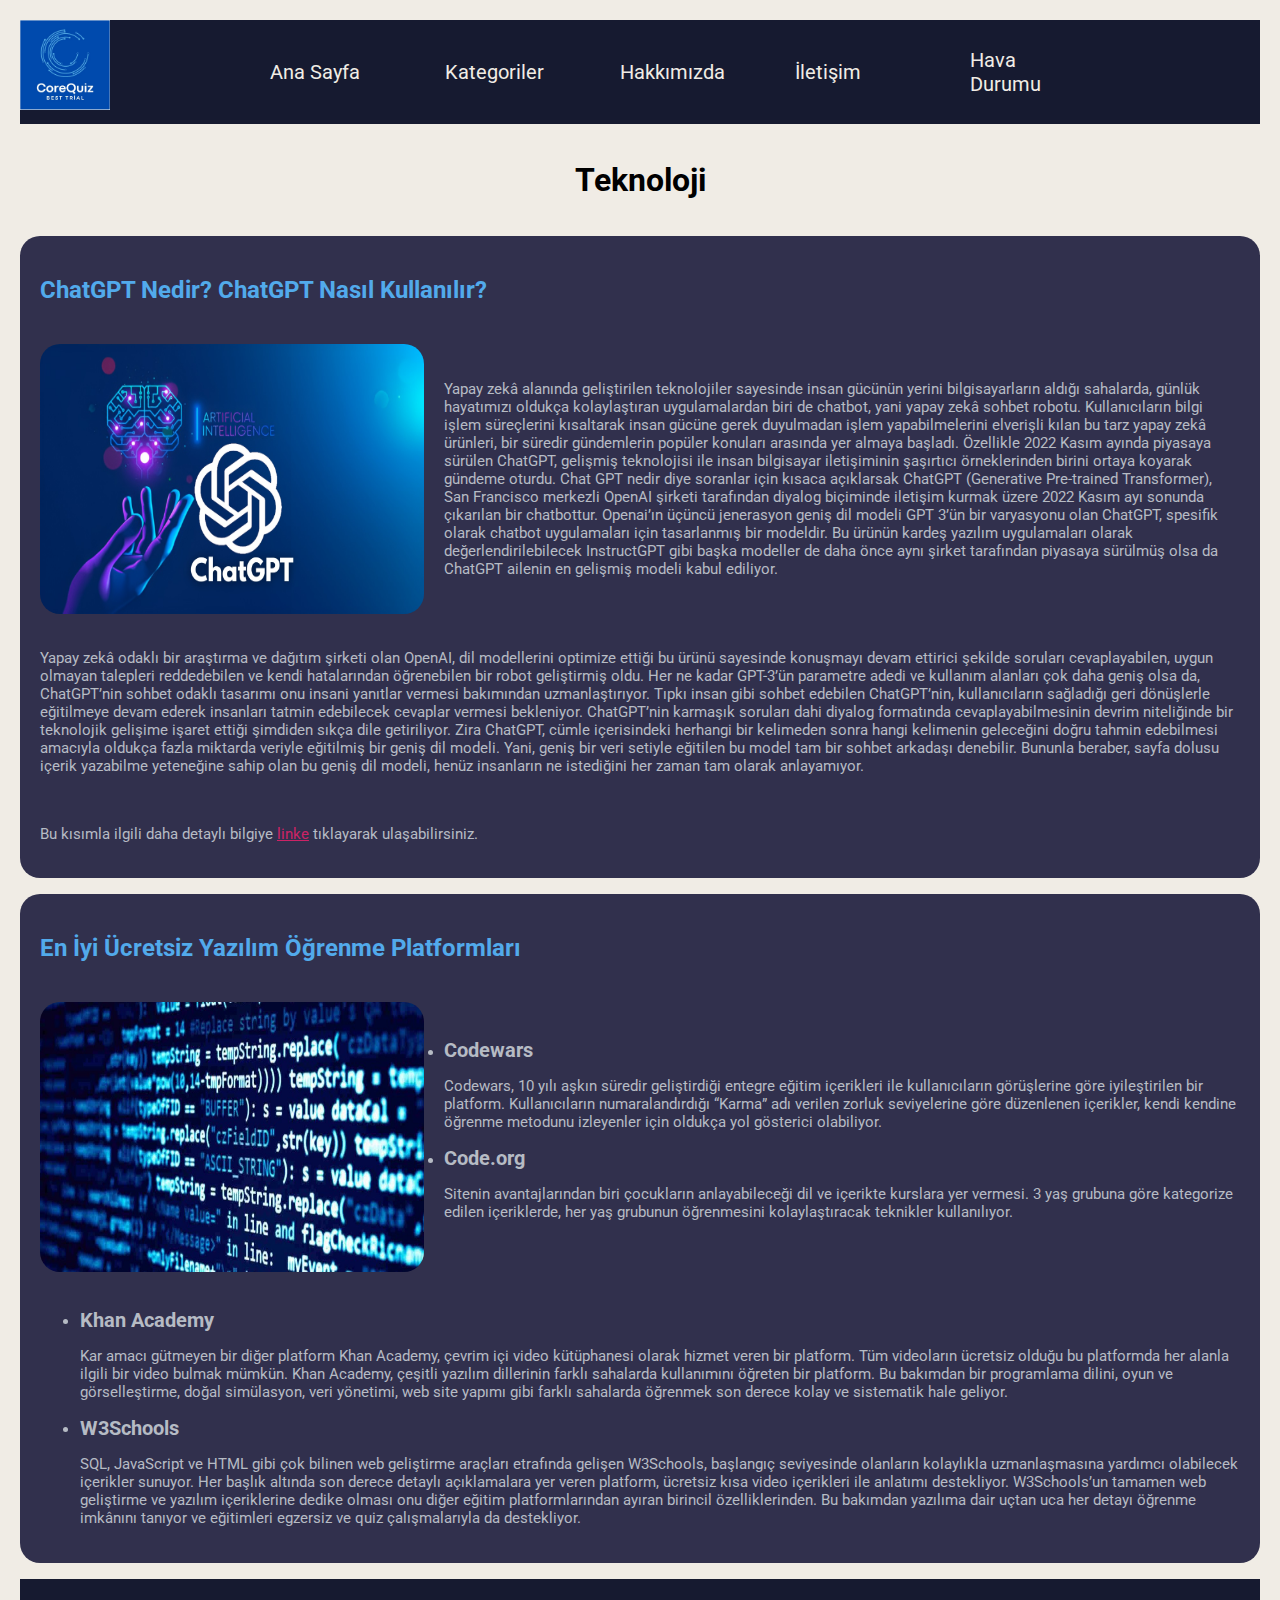
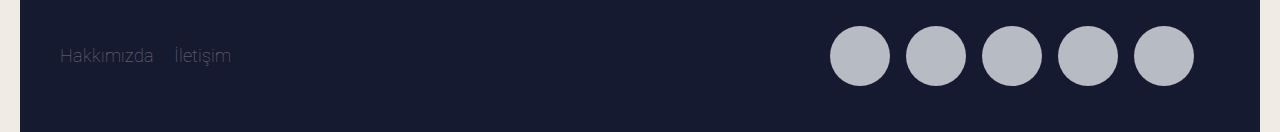
<file: teknoloji.html>
<!DOCTYPE html>
<html lang="en">
  <head>
    <meta charset="UTF-8" />
    <meta http-equiv="X-UA-Compatible" content="IE=edge" />
    <meta name="viewport" content="width=device-width, initial-scale=1.0" />
    <title>Teknoloji</title>
    <!-- Favicon -->
    <link rel="icon" href="./favicon-32x32.png" type="image/x-icon" />
    <!-- Css Linki -->
    <link rel="stylesheet" href="style.css" />
    <!-- Font Awesome Linki-->
    <link
      rel="stylesheet"
      href="https://cdnjs.cloudflare.com/ajax/libs/font-awesome/6.4.2/css/all.min.css"
      integrity="sha512-z3gLpd7yknf1YoNbCzqRKc4qyor8gaKU1qmn+CShxbuBusANI9QpRohGBreCFkKxLhei6S9CQXFEbbKuqLg0DA=="
      crossorigin="anonymous"
      referrerpolicy="no-referrer"
    />
  </head>
  <body>
    <div class="container">
      <div class="header">
        <a href="index.html">
          <img src="./images/logo.jpeg" alt="" width="90" height="90" />
        </a>
        <ul class="navbar">
          <li class="navbarItem"><a href="index.html">Ana Sayfa</a></li>

          <li class="navbarItem">
            Kategoriler
            <ul class="subNavbar">
              <li><a href="teknoloji.html">Teknoloji</a></li>
              <li><a href="diziFilm.html">Dizi-Film</a></li>
              <li><a href="internet.html">Internet</a></li>
            </ul>
          </li>
          <li class="navbarItem"><a href="hakkimizda.html">Hakkımızda</a></li>
          <li class="navbarItem"><a href="iletişim.html">İletişim</a></li>
          <li class="navbarItem"><a href="weather.html">Hava Durumu</a></li>
        </ul>
      </div>
      <h1 class="head">Teknoloji</h1>
      <div class="mainCard">
        <h2 class="mainCardHeader">ChatGPT Nedir? ChatGPT Nasıl Kullanılır?</h2>
        <div class="mainCardRight">
          <img
            src="./images/ChatGPT.jpeg"
            alt="chatGPT gorseli"
            class="mainCardImage"
          />
          <p>
            Yapay zekâ alanında geliştirilen teknolojiler sayesinde insan
            gücünün yerini bilgisayarların aldığı sahalarda, günlük hayatımızı
            oldukça kolaylaştıran uygulamalardan biri de chatbot, yani yapay
            zekâ sohbet robotu. Kullanıcıların bilgi işlem süreçlerini
            kısaltarak insan gücüne gerek duyulmadan işlem yapabilmelerini
            elverişli kılan bu tarz yapay zekâ ürünleri, bir süredir gündemlerin
            popüler konuları arasında yer almaya başladı. Özellikle 2022 Kasım
            ayında piyasaya sürülen ChatGPT, gelişmiş teknolojisi ile insan
            bilgisayar iletişiminin şaşırtıcı örneklerinden birini ortaya
            koyarak gündeme oturdu. Chat GPT nedir diye soranlar için kısaca
            açıklarsak ChatGPT (Generative Pre-trained Transformer), San
            Francisco merkezli OpenAI şirketi tarafından diyalog biçiminde
            iletişim kurmak üzere 2022 Kasım ayı sonunda çıkarılan bir
            chatbottur. Openai’ın üçüncü jenerasyon geniş dil modeli GPT 3’ün
            bir varyasyonu olan ChatGPT, spesifik olarak chatbot uygulamaları
            için tasarlanmış bir modeldir. Bu ürünün kardeş yazılım uygulamaları
            olarak değerlendirilebilecek InstructGPT gibi başka modeller de daha
            önce aynı şirket tarafından piyasaya sürülmüş olsa da ChatGPT
            ailenin en gelişmiş modeli kabul ediliyor.
          </p>
        </div>
        <p>
          Yapay zekâ odaklı bir araştırma ve dağıtım şirketi olan OpenAI, dil
          modellerini optimize ettiği bu ürünü sayesinde konuşmayı devam
          ettirici şekilde soruları cevaplayabilen, uygun olmayan talepleri
          reddedebilen ve kendi hatalarından öğrenebilen bir robot geliştirmiş
          oldu. Her ne kadar GPT-3’ün parametre adedi ve kullanım alanları çok
          daha geniş olsa da, ChatGPT’nin sohbet odaklı tasarımı onu insani
          yanıtlar vermesi bakımından uzmanlaştırıyor. Tıpkı insan gibi sohbet
          edebilen ChatGPT’nin, kullanıcıların sağladığı geri dönüşlerle
          eğitilmeye devam ederek insanları tatmin edebilecek cevaplar vermesi
          bekleniyor. ChatGPT’nin karmaşık soruları dahi diyalog formatında
          cevaplayabilmesinin devrim niteliğinde bir teknolojik gelişime işaret
          ettiği şimdiden sıkça dile getiriliyor. Zira ChatGPT, cümle
          içerisindeki herhangi bir kelimeden sonra hangi kelimenin geleceğini
          doğru tahmin edebilmesi amacıyla oldukça fazla miktarda veriyle
          eğitilmiş bir geniş dil modeli. Yani, geniş bir veri setiyle eğitilen
          bu model tam bir sohbet arkadaşı denebilir. Bununla beraber, sayfa
          dolusu içerik yazabilme yeteneğine sahip olan bu geniş dil modeli,
          henüz insanların ne istediğini her zaman tam olarak anlayamıyor.
        </p>
        <p>
          Bu kısımla ilgili daha detaylı bilgiye
          <a
            class="link"
            href="https://bilimgenc.tubitak.gov.tr/makale/chatgpt-nedir-nasil-kullanilir"
            alt="chatGPT ile ilgili daha detaylı bilgi"
            target="_blank"
            >linke</a
          >
          tıklayarak ulaşabilirsiniz.
        </p>
      </div>
      <div class="mainCard">
        <h2 class="mainCardHeader">
          En İyi Ücretsiz Yazılım Öğrenme Platformları
        </h2>
        <div class="mainCardRight">
          <img
            src="./images/yazilim.jpeg"
            alt="yazilim gorseli"
            class="mainCardImage"
          />
          <ul>
            <li>
              <h4>Codewars</h4>
              <p>
                Codewars, 10 yılı aşkın süredir geliştirdiği entegre eğitim
                içerikleri ile kullanıcıların görüşlerine göre iyileştirilen bir
                platform. Kullanıcıların numaralandırdığı “Karma” adı verilen
                zorluk seviyelerine göre düzenlenen içerikler, kendi kendine
                öğrenme metodunu izleyenler için oldukça yol gösterici
                olabiliyor.
              </p>
            </li>
            <li>
              <h4>Code.org</h4>
              <p>
                Sitenin avantajlarından biri çocukların anlayabileceği dil ve
                içerikte kurslara yer vermesi. 3 yaş grubuna göre kategorize
                edilen içeriklerde, her yaş grubunun öğrenmesini kolaylaştıracak
                teknikler kullanılıyor.
              </p>
            </li>
          </ul>
        </div>
        <nav>
          <ul>
            <li>
              <h4>Khan Academy</h4>
              <p>
                Kar amacı gütmeyen bir diğer platform Khan Academy, çevrim içi
                video kütüphanesi olarak hizmet veren bir platform. Tüm
                videoların ücretsiz olduğu bu platformda her alanla ilgili bir
                video bulmak mümkün. Khan Academy, çeşitli yazılım dillerinin
                farklı sahalarda kullanımını öğreten bir platform. Bu bakımdan
                bir programlama dilini, oyun ve görselleştirme, doğal
                simülasyon, veri yönetimi, web site yapımı gibi farklı sahalarda
                öğrenmek son derece kolay ve sistematik hale geliyor.
              </p>
            </li>
            <li>
              <h4>W3Schools</h4>
              <p>
                SQL, JavaScript ve HTML gibi çok bilinen web geliştirme araçları
                etrafında gelişen W3Schools, başlangıç seviyesinde olanların
                kolaylıkla uzmanlaşmasına yardımcı olabilecek içerikler sunuyor.
                Her başlık altında son derece detaylı açıklamalara yer veren
                platform, ücretsiz kısa video içerikleri ile anlatımı
                destekliyor. W3Schools’un tamamen web geliştirme ve yazılım
                içeriklerine dedike olması onu diğer eğitim platformlarından
                ayıran birincil özelliklerinden. Bu bakımdan yazılıma dair uçtan
                uca her detayı öğrenme imkânını tanıyor ve eğitimleri egzersiz
                ve quiz çalışmalarıyla da destekliyor.
              </p>
            </li>
          </ul>
        </nav>
      </div>
      <div class="footer">
        <ul class="footerList">
          <li class="footerItem"><a href="hakkimizda.html">Hakkımızda</a></li>
          <li class="footerItem"><a href="iletişim.html">İletişim</a></li>
        </ul>
        <div class="socialMedia">
          <div class="facebook">
            <a href="https://www.facebook.com" target="_blank">
              <i class="fab fa-facebook" alt="facebook logosu"></i>
            </a>
          </div>
          <div class="twitter">
            <a href="https://twitter.com" target="_blank">
              <i class="fab fa-twitter" alt="twitter logosu"></i>
            </a>
          </div>
          <div class="google">
            <a href="https://www.google.com/" target="_blank">
              <i class="fab fa-google" alt="google logosu"></i>
            </a>
          </div>
          <div class="instagram">
            <a href="https://www.instagram.com/" target="_blank">
              <i class="fab fa-instagram" alt="instagram logosu"></i>
            </a>
          </div>
          <div class="youtube">
            <a href="https://www.youtube.com/" target="_blank">
              <i class="fab fa-youtube" alt="youtube logosu"></i>
            </a>
          </div>
        </div>
      </div>
    </div>
  </body>
</html>
</file>
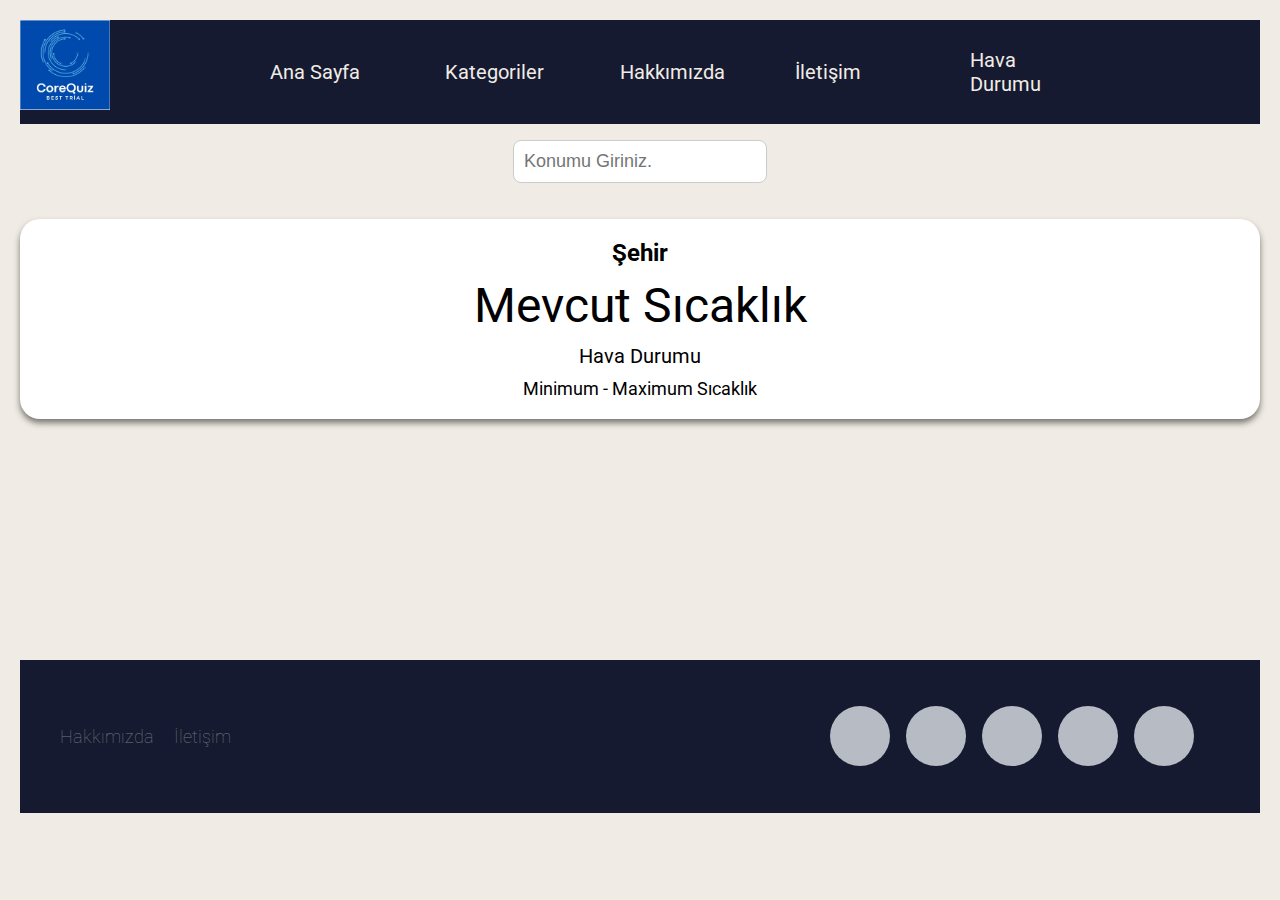
<file: weather.html>
<!DOCTYPE html>
<html lang="en">
  <head>
    <meta charset="UTF-8" />
    <meta name="viewport" content="width=device-width, initial-scale=1.0" />
    <title>Hava Durumu</title>
    <link rel="stylesheet" href="style.css" />
    <!-- Favicon -->
    <link rel="icon" href="./favicon-32x32.png" type="image/x-icon" />
    <!-- Font Awesome Linki-->
    <link
      rel="stylesheet"
      href="https://cdnjs.cloudflare.com/ajax/libs/font-awesome/6.4.2/css/all.min.css"
      integrity="sha512-z3gLpd7yknf1YoNbCzqRKc4qyor8gaKU1qmn+CShxbuBusANI9QpRohGBreCFkKxLhei6S9CQXFEbbKuqLg0DA=="
      crossorigin="anonymous"
      referrerpolicy="no-referrer"
    />
  </head>
  <body>
    <div class="container">
      <div class="header">
        <a href="index.html">
          <img
            src="./images/logo.jpeg"
            alt="coreQuiz logo gorseli"
            width="90"
            height="90"
          />
        </a>
        <ul class="navbar">
          <li class="navbarItem"><a href="index.html">Ana Sayfa</a></li>

          <li class="navbarItem">
            Kategoriler
            <ul class="subNavbar">
              <li><a href="teknoloji.html">Teknoloji</a></li>
              <li><a href="diziFilm.html">Dizi-Film</a></li>
              <li><a href="internet.html">Internet</a></li>
            </ul>
          </li>
          <li class="navbarItem"><a href="hakkimizda.html">Hakkımızda</a></li>
          <li class="navbarItem"><a href="iletişim.html">İletişim</a></li>
          <li class="navbarItem"><a href="weather.html">Hava Durumu</a></li>
        </ul>
      </div>

      <div class="weatherInput">
        <input type="text" id="searchBar" placeholder="Konumu Giriniz." />
      </div>

      <div class="weatherContent">
        <div class="city">Şehir</div>
        <div class="temp">Mevcut Sıcaklık</div>
        <div class="desc">Hava Durumu</div>
        <div class="minMax">Minimum - Maximum Sıcaklık</div>
      </div>
      <div class="footer">
        <ul class="footerList">
          <li class="footerItem"><a href="hakkimizda.html">Hakkımızda</a></li>
          <li class="footerItem"><a href="iletişim.html">İletişim</a></li>
        </ul>
        <div class="socialMedia">
          <div class="facebook">
            <a href="https://www.facebook.com" target="_blank">
              <i class="fab fa-facebook" alt="facebook logosu"></i>
            </a>
          </div>
          <div class="twitter">
            <a href="https://twitter.com" target="_blank">
              <i class="fab fa-twitter" alt="twitter logosu"></i>
            </a>
          </div>
          <div class="google">
            <a href="https://www.google.com/" target="_blank">
              <i class="fab fa-google" alt="google logosu"></i>
            </a>
          </div>
          <div class="instagram">
            <a href="https://www.instagram.com/" target="_blank">
              <i class="fab fa-instagram" alt="instagram logosu"></i>
            </a>
          </div>
          <div class="youtube">
            <a href="https://www.youtube.com/" target="_blank">
              <i class="fab fa-youtube" alt="youtube logosu"></i>
            </a>
          </div>
        </div>
      </div>
    </div>
    <script src="api.js"></script>
  </body>
</html>
</file>
<file: style.css>
@import url('https://fonts.googleapis.com/css2?family=Roboto:ital,wght@0,500;1,300;1,400&display=swap');

body {
    background-color: #F0ECE5;
    margin: 20px;
    margin-bottom: 0;
    font-family: 'Roboto', sans-serif;
}

.container {
    display: flex;
    flex-direction: column;
    gap: 16px 0;
}

/* header başlandı */
.header {
    display: flex;
    background-color: #161A30;
    color: #F0ECE5;
    height: 11.5vh;
}

.navbar {
    display: flex;
    justify-content: center;
    align-items: center;
    gap: 30px;
    margin-left: 100px;
    width: 66vw;
}

.navbarItem {
    color: #F0ECE5;
    list-style: none;
    padding: 0 20px;
    font-size: 20px;
    position: relative;
    transition: 300ms all;
    width: calc(50vw / 4);
}

.navbarItem:hover {
    color: #fff;
    font-size: 22px;
}

.navbarItem a:hover {
    color: #fff;
    font-size: 22px;
}


.subNavbar {
    display: none;
    position: absolute;
    top: 100%;
    left: 0;
    background-color: #161A30;
    border-radius: 5px;
    list-style: none;
    width: 150px;
    padding: 10px;
    z-index: 1;
}

.subNavbar a {
    padding: 4px;
}

.subNavbar a:hover {
    background-color: #F0ECE5;
    color: #161A30;
}

.navbarItem:hover .subNavbar {
    display: block;
}

.navbarItem a {
    color: #F0ECE5;
    text-decoration: none;
    font-size: 20px;
    transition: 300ms all;
}

/* header bbitirildi */

/*ana sayfadaki section başlandı */
.section {
    height: 84vh;
    display: flex;
    justify-content: space-around;
    border: 2px solid lightgray;
    background-color: #161A30;
    color: #fff;
}

.section .leftSection {
    font-size: 55px;
    font-weight: 800;
    margin: 90px;
    position: relative;

}

.section .leftSection .leftSectionPrg {
    position: absolute;
    font-size: 20px;
    color: rgb(146, 146, 146);
    bottom: 0px;
}

.section .rightSection img {
    height: 84vh;
}

/*ana sayfadaki section bitirildi */


/*ana sayfadaki main başlandı */
.main {
    height: 80vh;
    display: flex;
    flex-direction: column;
    background-color: #31304D;
    color: #B6BBC4;
    align-items: center;
    padding: 10px;
    position: relative;
}

.mainHeader {
    font-size: 40px;
    padding: 40px;
}

.main .carts {
    display: flex;
    align-items: center;
    align-items: center;
    gap: 20px;
    position: absolute;
    top: 25%;
    padding: 0 60px;

}

.cart {
    display: flex;
    flex-direction: column;
    justify-content: center;
    align-items: center;
    padding: 14px;
    background-color: #F0ECE5;
    color: #161A30;
    height: 50vh;
    border-radius: 10px;
    width: 26vw;
    transition: 300ms ease-in-out;
}

.cart:not(.active) {
    opacity: 0;
}

.cardİmg {
    display: flex;
    margin-top: 40px;
    margin-bottom: 80px;
    justify-content: center;
}

.cart .cardHeader {
    font-size: 22px;
    font-weight: 700;
    margin-bottom: 30px;
}

.cart .cardDescription {
    font-size: 16px;
    color: #84878e;
}


.slickPrev,
.slickNext {
    font-size: 24px;
    color: #fff;
    background: #31304D;
    border: none;
    padding: 10px;
    border-radius: 50%;
    position: absolute;
    top: 50%;
    transform: translateY(-50%);
    cursor: pointer;
}

.slickPrev {
    left: 10px;
}

.slickNext {
    right: 10px;
}

/*ana sayfadaki main bitirildi */

/* footer başlandı*/
.footer {
    display: flex;
    position: relative;
    height: 17vh;
    background-color: #161A30;
    justify-content: start;
    align-items: center;
}

.footerList {
    display: flex;
    gap: 20px;
}

.footerItem {
    list-style: none;
}

.footerItem a {
    text-decoration: none;
    color: rgba(211, 211, 211, 0.5);
    font-size: 18px;
    font-weight: 100;
    transition: 300ms all;
}

.footerItem a:hover {
    color: #fff;
}

.socialMedia {
    position: absolute;
    top: 50%;
    right: -10vw;
    transform: translate(-50%, -50%);
}

.socialMedia div {
    display: inline-flex;
}

.socialMedia div a {
    display: inline-flex;
    width: 60px;
    height: 60px;
    background: #B6BBC4;
    margin: 0 6px;
    border-radius: 50%;
    justify-content: center;
    align-items: center;
    text-decoration: none;

}

.socialMedia div a i {
    font-size: 30px;
    color: #fff;
}

.socialMedia .facebook a:hover {
    background: #4267b2;
}

.socialMedia .twitter a:hover {
    background: #1da1f2;
}

.socialMedia .google a:hover {
    background: #d34c3d;
}


.socialMedia .instagram a:hover {
    background: linear-gradient(45deg, #f09433 0%, #e6683c 25%, #dc2743 50%, #cc2366 75%, #bc1888 100%);
}

.socialMedia .youtube a:hover {
    background: #fe0000;
}


.socialMedia a:hover i {
    transform: scale(1.1) rotate(360deg);
    transition: transform 0.5s ease;
}

/* footer bitirildi*/

/* teknoloji */


.head {
    display: flex;
    align-items: center;
    justify-content: center;
    font-weight: 700;
}

.mainCard {
    background-color: #31304D;
    border-radius: 20px;
    padding: 20px;
    color: #B6BBC4;
    display: flex;
    flex-direction: column;
    gap: 20px;
}

.mainCardHeader {
    color: #52aaeb;
}


.mainCard p {
    font-size: 15px;
}

.mainCardRight {
    display: flex;
    gap: 20px;
    font-size: 15px;
    justify-content: center;
    align-items: center;
}

.mainCardRight ul {
    margin: 0;
    padding: 0;
}

h4 {
    margin: 0px;
    font-size: 20px;
    padding: 0;
}

.mainCardImage {
    height: 30vh;
    border-radius: 20px;
    width: 30vw;
}

.link {
    color: #cc2366;
}

.mainLowerSection {
    display: flex;
    gap: 20px;
    align-items: center;
    justify-content: start;
}

.seriesCardContainer {
    display: flex;
    flex-wrap: wrap;
    justify-content: center;
    align-items: center;
    gap: 20px;

}

.seriesCard {
    width: 26vw;
    border: 1px solid lightgray;
    border-radius: 10px;
    padding: 15px;
    height: 70vh
}

.seriesHeader {
    color: #fff;
    font-size: 20px;
}

.aboutContainer .mainCard {
    padding: 45px;
}

.aboutContainer .mainCardHeader {
    margin: 5px;
}

.aboutContainer p {
    margin: 0;
    padding: 0;
    font-size: 16px;
}

.aboutContainer h3 {
    margin: 0;
    padding: 0;
    color: #fff;
}

.formContainer {
    display: flex;
    flex-direction: column;
    justify-content: center;
    align-items: center;
}

.formElement {
    display: flex;
    flex-direction: column;
    margin-bottom: 20px;
    align-items: flex-start;
}

.formElementLabel {
    margin-bottom: 8px;
}

.formElementInput,
.formElementArea {
    padding: 10px;
    border: 1px solid #ccc;
    border-radius: 5px;
    font-size: 16px;
    width: 30vw;
}

.submitButton {
    background-color: #52aaeb;
    color: #fff;
    border: 1px solid #53aaeb;
    border-radius: 10px;
    width: 24vw;
    padding: 20px;
    font-size: 20px;
    transition: 300ms all;
}

.submitButton:hover {
    background-color: #161A30;

}

.rating {
    display: flex;
    flex-direction: column;
    justify-content: center;
    align-items: center;
    margin-bottom: 10px;
}

.rating p {
    margin: 0;
}

.rate {
    float: left;
    height: 46px;
    padding: 0 5px;
    position: relative;
}

.rate:not(:checked)>input {
    position: absolute;
    top: -9999px;
}

.rate:not(:checked)>label {
    float: right;
    width: 1.2em;
    overflow: hidden;
    cursor: pointer;
    font-size: 36px;
    color: #ccc;
}

.rate:not(:checked)>label:before {
    content: '★ ';
}

.rate>input:checked~label {
    color: #ffc700;
}

.rate:not(:checked)>label:hover,
.rate:not(:checked)>label:hover~label {
    color: #deb217;
}

.rate>input:checked+label:hover,
.rate>input:checked+label:hover~label,
.rate>input:checked~label:hover,
.rate>input:checked~label:hover~label,
.rate>label:hover~input:checked~label {
    color: #c59b08;
}

/*Weather.html Css Başlangıcı*/

.weatherInput {
    display: flex;
    justify-content: center;
    margin-bottom: 20px;
}

#searchBar {
    padding: 10px;
    font-size: 18px;
    border-radius: 8px;
    border: 1px solid #ccc;
}

.weatherContent {
    text-align: center;
    padding: 20px;
    border-radius: 20px;
    background-color: #fff;
    box-shadow: 0 4px 6px rgba(0, 0, 0, 0.5);
    margin-bottom: 25vh;

}

.city {
    font-size: 24px;
    font-weight: bold;
    margin-bottom: 10px;
}

.temp {
    font-size: 48px;
    margin-bottom: 10px;
}

.desc {
    font-size: 20px;
    margin-bottom: 10px;
}

.minMax {
    font-size: 18px;
}
</file>
